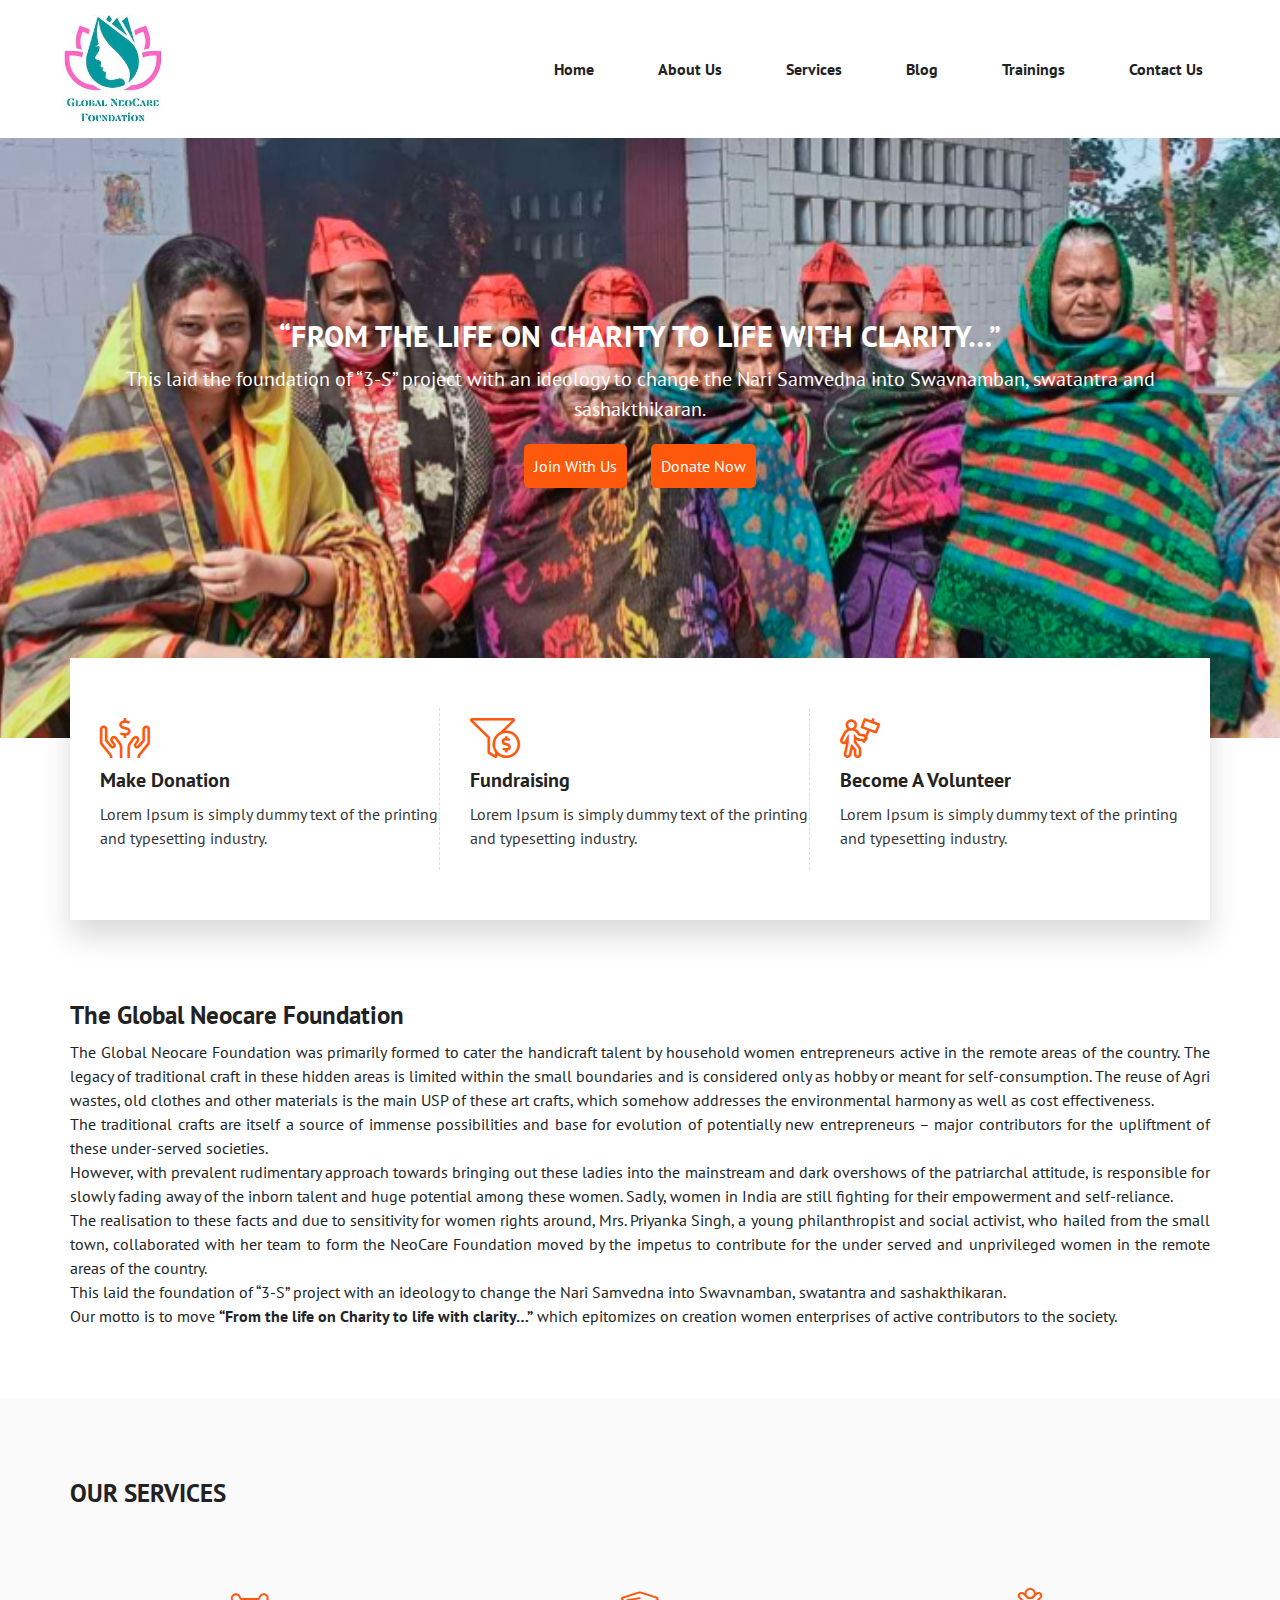
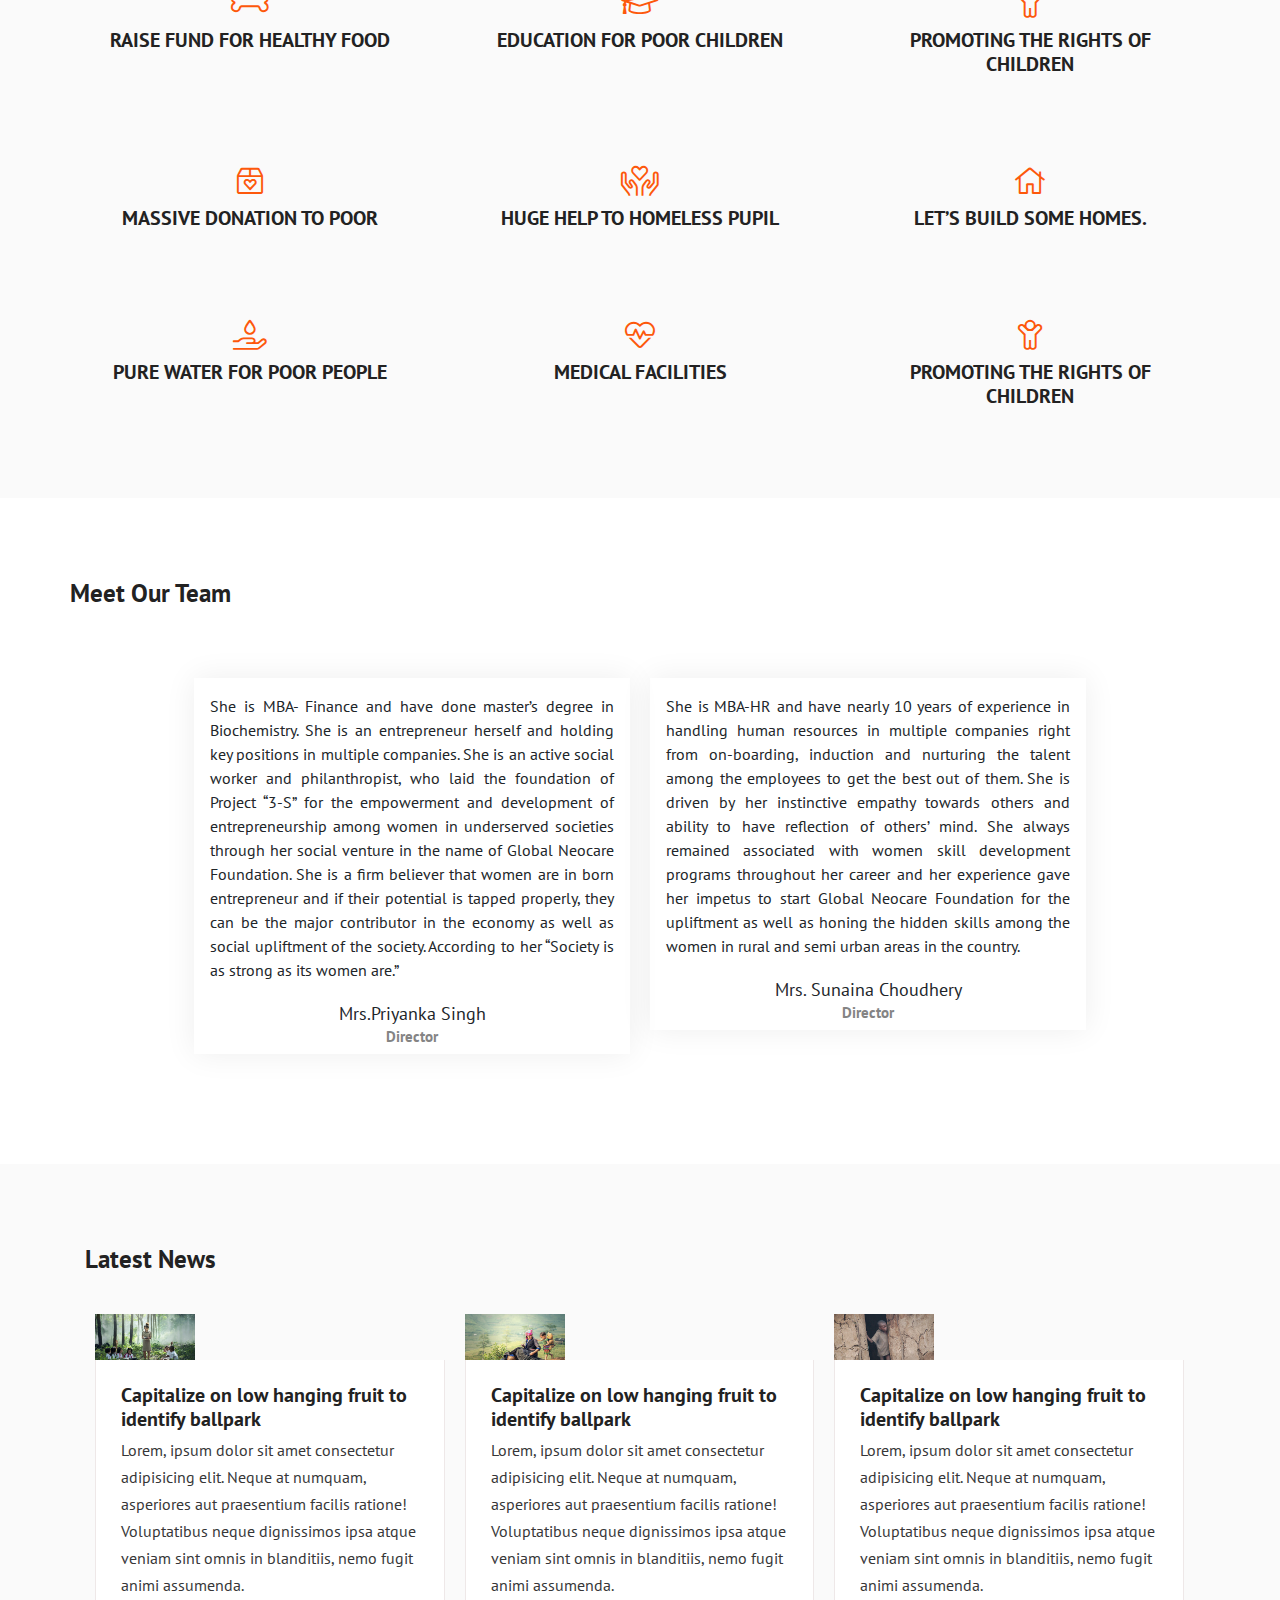
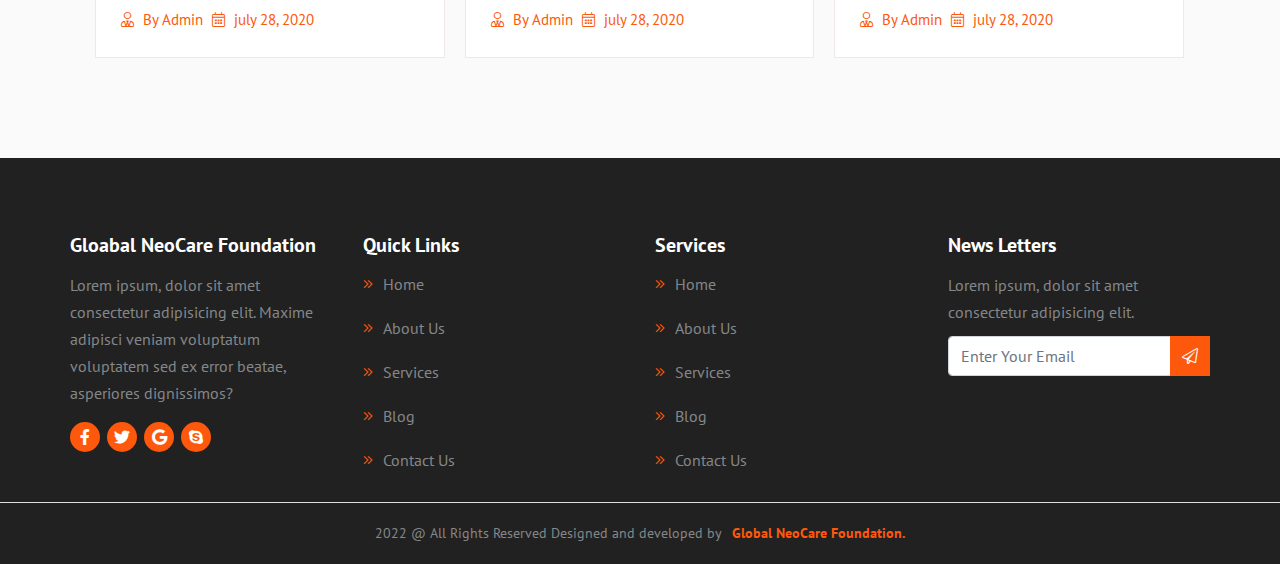
<file: index.html>
<!doctype html>
<html lang="en">

<head>
    <meta charset="utf-8">
    <meta name="viewport" content="width=device-width, initial-scale=1, shrink-to-fit=no">
    <title>Index</title>
    <link rel="stylesheet" href="assets/css/bootstrap.min.css">
    <link rel="stylesheet" href="assets/css/all.min.css">
    <link rel="stylesheet" href="assets/css/style.css"/>
</head>

<body>
<!-- ======================header started====================== -->
<header>
    <div class="my-nav">
        <div class="container">
            <div class="row">
                <div class="nav-items">
                    <div class="logo">
                        <img src="assets/images/logo.jpeg">
                    </div>
                    <div class="menu-toggle">
                        <div class="menu-hamburger"></div>
                    </div>
                    <div class="menu-items">
                        <div class="menu">
                            <ul>
                                <li><a href="index.html">Home</a></li>
                                <li><a href="about-us.html">About Us</a></li>
                                <li><a href="services.html">Services</a></li>
                                <li><a href="blog.html">Blog</a></li>
                                <li><a href="upcoming-trainings.html">Trainings</a></li>
                                <li><a href="contact-us.html">Contact Us</a></li>
                            </ul>
                        </div>
                    </div>
                </div>
            </div>
        </div>
    </div>
</header>

<!-- ======================Main started====================== -->

<main>

    <!-- ======================Banner started====================== -->


    <section class="banner">
        <div class="container">
            <div class="row">
                <div class="col-12">
                    <div class="wrapper">
                        <h1>“From the life on Charity to life with clarity…”</h1>
                        <p>This laid the foundation of “3-S” project with an ideology to change the Nari Samvedna into
                            Swavnamban, swatantra and sashakthikaran.</p>
                        <ol>
                            <li><a href="#">Join With Us</a></li>
                            <li><a href="#">Donate Now</a></li>
                        </ol>
                    </div>
                </div>
            </div>
        </div>
    </section>

    <!-- ======================Bg-01 started====================== -->

    <section class="bg-01">
        <div class="container">
            <div class="row">
                <div class="col-12">
                    <div class="wrapper">
                        <div class="row">
                            <div class="col-lg-4 col-md-4 col-sm-6">
                                <div class="content">
                                    <ol>
                                        <li class="dashed">
                                            <i class="fal fa-hands-usd"></i>
                                            <h3>Make Donation</h3>
                                            <p>Lorem Ipsum is simply dummy text of the printing and typesetting
                                                industry.</p>
                                        </li>
                                    </ol>
                                </div>
                            </div>
                            <div class="col-lg-4 col-md-4 col-sm-6">
                                <div class="content">
                                    <ol>
                                        <li class="dashed">
                                            <i class="fal fa-funnel-dollar"></i>
                                            <h3>Fundraising</h3>
                                            <p>Lorem Ipsum is simply dummy text of the printing and typesetting
                                                industry.</p>
                                        </li>
                                    </ol>
                                </div>
                            </div>
                            <div class="col-lg-4 col-md-4 col-sm-6">
                                <div class="content">
                                    <ol>
                                        <li>
                                            <i class="fal fa-person-sign"></i>
                                            <h3>Become A Volunteer</h3>
                                            <p>Lorem Ipsum is simply dummy text of the printing and typesetting
                                                industry.</p>
                                        </li>
                                    </ol>
                                </div>
                            </div>
                        </div>
                    </div>
                </div>
            </div>
        </div>
    </section>

    <!-- ======================Bg-02 started====================== -->

    <section class="bg-02">
        <div class="container">
            <div class="row">
                <div class="col-12">
                    <div class="heading text-justify">
                        <h2>The Global Neocare Foundation</h2>
                        <p>The Global Neocare Foundation was primarily formed to cater the handicraft talent by
                            household women entrepreneurs active in the remote areas of the country. The legacy of
                            traditional craft in these hidden areas is limited within the small boundaries and is
                            considered only as hobby or meant for self-consumption. The reuse of Agri wastes, old
                            clothes and other materials is the main USP of these art crafts, which somehow addresses the
                            environmental harmony as well as cost effectiveness.<p/>
                            <p>The traditional crafts are itself a source of immense possibilities and base for evolution
                            of potentially new entrepreneurs – major contributors for the upliftment of these
                              under-served societies.</p>
                            <p>However, with prevalent rudimentary approach towards bringing out these ladies into the
                            mainstream and dark overshows of the patriarchal attitude, is responsible for slowly fading
                            away of the inborn talent and huge potential among these women. Sadly, women in India are
                            still fighting for their empowerment and self-reliance.</p>
                            <p>The realisation to these facts and due to sensitivity for women rights around, Mrs. Priyanka
                            Singh, a young philanthropist and social activist, who hailed from the small town,
                            collaborated with her team to form the NeoCare Foundation moved by the impetus to contribute
                            for the under served and unprivileged women in the remote areas of the country.</p>
                            <p>This laid the foundation of “3-S” project with an ideology to change the Nari Samvedna into
                              Swavnamban, swatantra and sashakthikaran.</p>
                            <p>Our motto is to move <b>“From the life on Charity to life with clarity…”</b> which epitomizes on
                              creation women enterprises of active contributors to the society.</p>

                    </div>
                </div>

<!--                <div class="col-lg-3 col-md-3 col-sm-6 col-xs-12">-->
<!--                    <div class="wrapper">-->
<!--                        <figure>-->
<!--                            <img src="assets/images/causes/1.jpg">-->
<!--                        </figure>-->
<!--                        <div class="bs">-->
<!--                            <h3>First charity activity of this summer.</h3>-->
<!--                            <p>Lorem ipsum dolor sit amet consectetur adipisicing elit. Saepe sint vero-->
<!--                                dignissimos hic blanditiis neque. Distinctio dolorem eveniet nesciunt ipsum-->
<!--                            </p>-->
<!--                            <ol>-->
<!--                                <li><i class="fal fa-signal"></i>Goal: $450000</li>-->
<!--                                <li><i class="fal fa-thumbs-up"></i>Raised: $55000</li>-->
<!--                            </ol>-->
<!--                        </div>-->
<!--                    </div>-->
<!--                </div>-->
<!--                <div class="col-lg-3 col-md-3 col-sm-6 col-xs-12">-->
<!--                    <div class="wrapper">-->
<!--                        <figure>-->
<!--                            <img src="assets/images/causes/2.jpg">-->
<!--                        </figure>-->
<!--                        <div class="bs">-->
<!--                            <h3>Building clean-water system for rural poor.</h3>-->
<!--                            <p>Lorem ipsum dolor sit amet consectetur adipisicing elit. Saepe sint vero-->
<!--                                dignissimos hic blanditiis neque. Distinctio dolorem eveniet nesciunt ipsum-->
<!--                            </p>-->
<!--                            <ol>-->
<!--                                <li><i class="fal fa-signal"></i>Goal: $450000</li>-->
<!--                                <li><i class="fal fa-thumbs-up"></i>Raised: $55000</li>-->
<!--                            </ol>-->
<!--                        </div>-->
<!--                    </div>-->
<!--                </div>-->
<!--                <div class="col-lg-3 col-md-3 col-sm-6 col-xs-12">-->
<!--                    <div class="wrapper">-->
<!--                        <figure>-->
<!--                            <img src="assets/images/causes/3.jpg">-->
<!--                        </figure>-->
<!--                        <div class="bs">-->
<!--                            <h3>Big charity: build school for poor children.</h3>-->
<!--                            <p>Lorem ipsum dolor sit amet consectetur adipisicing elit. Saepe sint vero-->
<!--                                dignissimos hic blanditiis neque. Distinctio dolorem eveniet nesciunt ipsum-->
<!--                            </p>-->
<!--                            <ol>-->
<!--                                <li><i class="fal fa-signal"></i>Goal: $450000</li>-->
<!--                                <li><i class="fal fa-thumbs-up"></i>Raised: $55000</li>-->
<!--                            </ol>-->
<!--                        </div>-->
<!--                    </div>-->
<!--                </div>-->
<!--                <div class="col-lg-3 col-md-3 col-sm-6 col-xs-12">-->
<!--                    <div class="wrapper">-->
<!--                        <figure>-->
<!--                            <img src="assets/images/causes/1.jpg">-->
<!--                        </figure>-->
<!--                        <div class="bs">-->
<!--                            <h3>First charity activity of this summer.</h3>-->
<!--                            <p>Lorem ipsum dolor sit amet consectetur adipisicing elit. Saepe sint vero-->
<!--                                dignissimos hic blanditiis neque. Distinctio dolorem eveniet nesciunt ipsum-->
<!--                            </p>-->
<!--                            <ol>-->
<!--                                <li><i class="fal fa-signal"></i>Goal: $450000</li>-->
<!--                                <li><i class="fal fa-thumbs-up"></i>Raised: $55000</li>-->
<!--                            </ol>-->
<!--                        </div>-->
<!--                    </div>-->
<!--                </div>-->

            </div>
        </div>
    </section>

    <!--    &lt;!&ndash; ======================Bg-02 started====================== &ndash;&gt;-->

    <!--    <section class="bg-02">-->
    <!--      <div class="container">-->
    <!--        <div class="row">-->
    <!--          <div class="col-12">-->
    <!--            <div class="heading">-->
    <!--              <h2>Recent Causes</h2>-->
    <!--              <p>Lorem Ipsum is simply dummy text of the printing and typesetting industry.-->
    <!--                It has survived not only five centuries.</p>-->
    <!--            </div>-->
    <!--          </div>-->

    <!--          <div class="col-lg-3 col-md-3 col-sm-6 col-xs-12">-->
    <!--            <div class="wrapper">-->
    <!--              <figure>-->
    <!--                <img src="assets/images/causes/1.jpg">-->
    <!--              </figure>-->
    <!--              <div class="bs">-->
    <!--                <h3>First charity activity of this summer.</h3>-->
    <!--                <p>Lorem ipsum dolor sit amet consectetur adipisicing elit. Saepe sint vero -->
    <!--                  dignissimos hic blanditiis neque. Distinctio dolorem eveniet nesciunt ipsum -->
    <!--                  </p>-->
    <!--                  <ol>-->
    <!--                    <li><i class="fal fa-signal"></i>Goal: $450000</li>-->
    <!--                    <li><i class="fal fa-thumbs-up"></i>Raised: $55000</li>-->
    <!--                  </ol>-->
    <!--              </div>-->
    <!--            </div>-->
    <!--          </div>-->
    <!--          <div class="col-lg-3 col-md-3 col-sm-6 col-xs-12">-->
    <!--            <div class="wrapper">-->
    <!--              <figure>-->
    <!--                <img src="assets/images/causes/2.jpg">-->
    <!--              </figure>-->
    <!--              <div class="bs">-->
    <!--                <h3>Building clean-water system for rural poor.</h3>-->
    <!--                <p>Lorem ipsum dolor sit amet consectetur adipisicing elit. Saepe sint vero-->
    <!--                  dignissimos hic blanditiis neque. Distinctio dolorem eveniet nesciunt ipsum-->
    <!--                </p>-->
    <!--                <ol>-->
    <!--                  <li><i class="fal fa-signal"></i>Goal: $450000</li>-->
    <!--                  <li><i class="fal fa-thumbs-up"></i>Raised: $55000</li>-->
    <!--                </ol>-->
    <!--              </div>-->
    <!--            </div>-->
    <!--          </div>-->
    <!--          <div class="col-lg-3 col-md-3 col-sm-6 col-xs-12">-->
    <!--            <div class="wrapper">-->
    <!--              <figure>-->
    <!--                <img src="assets/images/causes/3.jpg">-->
    <!--              </figure>-->
    <!--              <div class="bs">-->
    <!--                <h3>Big charity: build school for poor children.</h3>-->
    <!--                <p>Lorem ipsum dolor sit amet consectetur adipisicing elit. Saepe sint vero-->
    <!--                  dignissimos hic blanditiis neque. Distinctio dolorem eveniet nesciunt ipsum-->
    <!--                </p>-->
    <!--                <ol>-->
    <!--                  <li><i class="fal fa-signal"></i>Goal: $450000</li>-->
    <!--                  <li><i class="fal fa-thumbs-up"></i>Raised: $55000</li>-->
    <!--                </ol>-->
    <!--              </div>-->
    <!--            </div>-->
    <!--          </div>-->
    <!--          <div class="col-lg-3 col-md-3 col-sm-6 col-xs-12">-->
    <!--            <div class="wrapper">-->
    <!--              <figure>-->
    <!--                <img src="assets/images/causes/1.jpg">-->
    <!--              </figure>-->
    <!--              <div class="bs">-->
    <!--                <h3>First charity activity of this summer.</h3>-->
    <!--                <p>Lorem ipsum dolor sit amet consectetur adipisicing elit. Saepe sint vero-->
    <!--                  dignissimos hic blanditiis neque. Distinctio dolorem eveniet nesciunt ipsum-->
    <!--                </p>-->
    <!--                <ol>-->
    <!--                  <li><i class="fal fa-signal"></i>Goal: $450000</li>-->
    <!--                  <li><i class="fal fa-thumbs-up"></i>Raised: $55000</li>-->
    <!--                </ol>-->
    <!--              </div>-->
    <!--            </div>-->
    <!--          </div>-->

    <!--        </div>-->
    <!--      </div>-->
    <!--    </section>-->

    <!-- ======================Bg-03 started====================== -->

    <section class="bg-03">
        <div class="container">
            <div class="row">
                <div class="col-12">
                    <div class="heading">
                        <h2>OUR SERVICES</h2>
                    </div>
                </div>
            </div>
            <div class="row">
                <div class="col-lg-4 col-md-4 col-sm-6 col-xs-12">
                    <div class="wrapper">
                        <div class="content">
                            <ol>
                                <li>
                                    <i class="fal fa-bone"></i>
                                    <h3>RAISE FUND FOR HEALTHY FOOD</h3>
<!--                                    <p>Lorem ipsum dolor sit amet consectetur, adipisicing elit. Nulla hic deserunt-->
<!--                                        facere et animi</p>-->
                                </li>
                            </ol>
                        </div>
                    </div>
                </div>

                <div class="col-lg-4 col-md-4 col-sm-6 col-xs-12">
                    <div class="wrapper">
                        <div class="content">
                            <ol>
                                <li>
                                    <i class="fal fa-graduation-cap"></i>
                                    <h3>EDUCATION FOR POOR CHILDREN</h3>
<!--                                    <p>Lorem ipsum dolor sit amet consectetur, adipisicing elit. Nulla hic deserunt-->
<!--                                        facere et animi</p>-->
                                </li>
                            </ol>
                        </div>
                    </div>
                </div>

                <div class="col-lg-4 col-md-4 col-sm-6 col-xs-12">
                    <div class="wrapper">
                        <div class="content">
                            <ol>
                                <li>
                                    <i class="fal fa-child"></i>
                                    <h3>PROMOTING THE RIGHTS OF CHILDREN</h3>
<!--                                    <p>Lorem ipsum dolor sit amet consectetur, adipisicing elit. Nulla hic deserunt-->
<!--                                        facere et animi</p>-->
                                </li>
                            </ol>
                        </div>
                    </div>
                </div>

                <div class="col-lg-4 col-md-4 col-sm-6 col-xs-12">
                    <div class="wrapper">
                        <div class="content">
                            <ol>
                                <li>
                                    <i class="fal fa-box-heart"></i>
                                    <h3>MASSIVE DONATION TO POOR</h3>
<!--                                    <p>Lorem ipsum dolor sit amet consectetur, adipisicing elit. Nulla hic deserunt-->
<!--                                        facere et animi</p>-->
                                </li>
                            </ol>
                        </div>
                    </div>
                </div>

                <div class="col-lg-4 col-md-4 col-sm-6 col-xs-12">
                    <div class="wrapper">
                        <div class="content">
                            <ol>
                                <li>
                                    <i class="fal fa-hands-heart"></i>
                                    <h3>HUGE HELP TO HOMELESS PUPIL</h3>
<!--                                    <p>Lorem ipsum dolor sit amet consectetur, adipisicing elit. Nulla hic deserunt-->
<!--                                        facere et animi-->
<!--                                        temporibus, libero,</p>-->
                                </li>
                            </ol>
                        </div>
                    </div>
                </div>

                <div class="col-lg-4 col-md-4 col-sm-6 col-xs-12">
                    <div class="wrapper">
                        <div class="content">
                            <ol>
                                <li>
                                    <i class="fal fa-home"></i>
                                    <h3>LET’S BUILD SOME HOMES.</h3>
<!--                                    <p>Lorem ipsum dolor sit amet consectetur, adipisicing elit. Nulla hic deserunt-->
<!--                                        facere et animi-->
<!--                                        temporibus, libero,</p>-->
                                </li>
                            </ol>
                        </div>
                    </div>
                </div>

                <div class="col-lg-4 col-md-4 col-sm-6 col-xs-12">
                    <div class="wrapper">
                        <div class="content">
                            <ol>
                                <li>
                                    <i class="fal fa-hand-holding-water"></i>
                                    <h3>PURE WATER FOR POOR PEOPLE</h3>
<!--                                    <p>Lorem ipsum dolor sit amet consectetur, adipisicing elit. Nulla hic deserunt-->
<!--                                        facere et animi-->
<!--                                        temporibus, libero,</p>-->
                                </li>
                            </ol>
                        </div>
                    </div>
                </div>

                <div class="col-lg-4 col-md-4 col-sm-6 col-xs-12">
                    <div class="wrapper">
                        <div class="content">
                            <ol>
                                <li>
                                    <i class="fal fa-heartbeat"></i>
                                    <h3>MEDICAL FACILITIES</h3>
<!--                                    <p>Lorem ipsum dolor sit amet consectetur, adipisicing elit. Nulla hic deserunt-->
<!--                                        facere et animi-->
<!--                                        temporibus,</p>-->
                                </li>
                            </ol>
                        </div>
                    </div>
                </div>

                <div class="col-lg-4 col-md-4 col-sm-6 col-xs-12">
                    <div class="wrapper">
                        <div class="content">
                            <ol>
                                <li>
                                    <i class="fal fa-child"></i>
                                    <h3>PROMOTING THE RIGHTS OF CHILDREN</h3>
<!--                                    <p>Lorem ipsum dolor sit amet consectetur, adipisicing elit. Nulla hic deserunt-->
<!--                                        facere et animi</p>-->
                                </li>
                            </ol>
                        </div>
                    </div>
                </div>
            </div>
        </div>
    </section>

    <!-- ======================Bg-04 started====================== -->

    <section class="bg-04">
        <div class="container">
            <div class="row">
                <div class="col-12">
                    <div class="heading">
                        <h2>Meet Our Team</h2>
                    </div>
                </div>

                <div class="main-team-card d-flex justify-content-center">
                    <div class="team-setup">
                        <div class="team-items">
                            <div class="team-user">
<!--                                 <img src="assets/images/team/1.jpg"> -->
                                <div>
                                    <p class="text-justify p-3">She is MBA- Finance and have done master’s degree in
                                        Biochemistry.
                                        She is an entrepreneur herself and holding key positions in multiple
                                        companies. She is an active social worker and philanthropist, who laid
                                        the foundation of Project “3-S” for the empowerment and development of
                                        entrepreneurship among women in underserved societies through her social
                                        venture in the name of Global Neocare Foundation. She is a firm believer
                                        that women are in born entrepreneur and if their potential is tapped properly,
                                        they can be the major contributor in the economy as well as social upliftment
                                        of the society. According to her “Society is as strong as its women are.”
                                    </p>
                                </div>
                            </div>
                            <div class="team-user-social">
                                <ol>
                                    <li><i class="fab fa-facebook-f"></i></li>
                                    <li><i class="fab fa-twitter"></i></li>
                                    <li><i class="fab fa-google"></i></li>
                                    <li><i class="fab fa-skype"></i></li>
                                </ol>
                            </div>
                            <div class="team-name">
                                <h2>Mrs.Priyanka Singh</h2>
                                <b>Director</b>
                            </div>
                        </div>
                    </div>

                    <div class="team-setup">
                        <div class="team-items">
                            <div class="team-user">
<!--                                 <img src="assets/images/team/2.jpg"> -->
                                <div>
                                    <p class="text-justify p-3">She is MBA-HR and have nearly 10 years of experience
                                        in handling human resources in multiple companies right from on-boarding,
                                        induction and nurturing the talent among the employees to get the best out of
                                        them. She is driven by her instinctive empathy towards others and ability to
                                        have reflection of others’ mind. She always remained associated with women
                                        skill development programs throughout her career and her experience gave her
                                        impetus to start Global Neocare Foundation for the upliftment as well as
                                        honing the hidden skills among the women in rural and semi urban areas in
                                        the country.

                                    </p>
                                </div>
                            </div>
                            <div class="team-user-social">
                                <ol>
                                    <li><i class="fab fa-facebook-f"></i></li>
                                    <li><i class="fab fa-twitter"></i></li>
                                    <li><i class="fab fa-google"></i></li>
                                    <li><i class="fab fa-skype"></i></li>
                                </ol>
                            </div>
                            <div class="team-name">
                                <h2>Mrs. Sunaina Choudhery</h2>
                                <b>Director</b>
                            </div>
                        </div>
                    </div>

                </div>
            </div>
        </div>
    </section>

    <!-- ======================Bg-05 started====================== -->

    <section class="bg-05">
        <div class="container">
            <div class="col-12">
                <div class="heading">
                    <h2>Latest News</h2>
                </div>
            </div>

            <div class="blog-main-card d-flex">
                <article class="blog-sub">
                    <div class="blog-content">
                        <img src="assets/images/blog/blog_1.jpg">
                    </div>
                    <div class="blog-content-section">
                        <div class="blo-content-title">
                            <h4>Capitalize on low hanging fruit to identify ballpark</h4>
                            <p>Lorem, ipsum dolor sit amet consectetur adipisicing elit. Neque at numquam, asperiores
                                aut
                                praesentium
                                facilis ratione! Voluptatibus neque dignissimos ipsa atque veniam sint omnis in
                                blanditiis, nemo fugit
                                animi assumenda.</p>
                        </div>
                        <div class="blog-admin">
                            <ol>
                                <li><i class="fal fa-user-tie"></i> By Admin</li>
                                <li><i class="fal fa-calendar-alt"></i> july 28, 2020</li>
                            </ol>
                        </div>
                    </div>
                </article>

                <article class="blog-sub">
                    <div class="blog-content">
                        <img src="assets/images/blog/blog_2.jpg">
                    </div>
                    <div class="blog-content-section">
                        <div class="blo-content-title">
                            <h4>Capitalize on low hanging fruit to identify ballpark</h4>
                            <p>Lorem, ipsum dolor sit amet consectetur adipisicing elit. Neque at numquam, asperiores
                                aut
                                praesentium
                                facilis ratione! Voluptatibus neque dignissimos ipsa atque veniam sint omnis in
                                blanditiis, nemo fugit
                                animi assumenda.</p>
                        </div>
                        <div class="blog-admin">
                            <ol>
                                <li><i class="fal fa-user-tie"></i> By Admin</li>
                                <li><i class="fal fa-calendar-alt"></i> july 28, 2020</li>
                            </ol>
                        </div>
                    </div>
                </article>

                <article class="blog-sub">
                    <div class="blog-content">
                        <img src="assets/images/blog/blog_3.jpg">
                    </div>
                    <div class="blog-content-section">
                        <div class="blo-content-title">
                            <h4>Capitalize on low hanging fruit to identify ballpark</h4>
                            <p>Lorem, ipsum dolor sit amet consectetur adipisicing elit. Neque at numquam, asperiores
                                aut
                                praesentium
                                facilis ratione! Voluptatibus neque dignissimos ipsa atque veniam sint omnis in
                                blanditiis, nemo fugit
                                animi assumenda.</p>
                        </div>
                        <div class="blog-admin">
                            <ol>
                                <li><i class="fal fa-user-tie"></i> By Admin</li>
                                <li><i class="fal fa-calendar-alt"></i> july 28, 2020</li>
                            </ol>
                        </div>
                    </div>
                </article>
            </div>
        </div>
    </section>

</main>

<!-- =====================>>>>>Footer Started>>>>>======================== -->

<footer>
    <div class="container">
        <div class="row">
            <div class="col-lg-3 col-md-3 col-sm-6 col-6">
                <div class="footer-content">
                    <h2>Gloabal NeoCare Foundation</h2>
                    <p>Lorem ipsum, dolor sit amet consectetur adipisicing elit. Maxime adipisci veniam
                        voluptatum voluptatem sed ex error beatae, asperiores dignissimos?</p>
                    <ul>
                        <li><i class="fab fa-facebook-f"></i></li>
                        <li><i class="fab fa-twitter"></i></li>
                        <li><i class="fab fa-google"></i></li>
                        <li><i class="fab fa-skype"></i></li>
                    </ul>
                </div>
            </div>
            <div class="col-lg-3 col-md-3 col-sm-6 col-6">
                <div class="footer-content">
                    <h2>Quick Links</h2>
                    <ol>
                        <li><a href="#"><i class="fal fa-angle-double-right"></i>Home</a></li>
                        <li><a href="#"><i class="fal fa-angle-double-right"></i>About Us</a></li>
                        <li><a href="#"><i class="fal fa-angle-double-right"></i>Services</a></li>
                        <li><a href="#"><i class="fal fa-angle-double-right"></i>Blog</a></li>
                        <li><a href="#"><i class="fal fa-angle-double-right"></i>Contact Us</a></li>
                    </ol>
                </div>
            </div>
            <div class="col-lg-3 col-md-3 col-sm-6 col-6">
                <div class="footer-content">
                    <h2>Services</h2>
                    <ol>
                        <li><a href="#"><i class="fal fa-angle-double-right"></i>Home</a></li>
                        <li><a href="#"><i class="fal fa-angle-double-right"></i>About Us</a></li>
                        <li><a href="#"><i class="fal fa-angle-double-right"></i>Services</a></li>
                        <li><a href="#"><i class="fal fa-angle-double-right"></i>Blog</a></li>
                        <li><a href="#"><i class="fal fa-angle-double-right"></i>Contact Us</a></li>
                    </ol>
                </div>
            </div>
            <div class="col-lg-3 col-md-3 col-sm-6 col-6">
                <div class="footer-content">
                    <h2>News Letters</h2>
                    <p>Lorem ipsum, dolor sit amet consectetur adipisicing elit.</p>
                    <div class="form-group">
                        <input class="form-control" role="" name="email" type="email" placeholder="Enter Your Email">
                        <i class="fal fa-paper-plane"></i>
                    </div>
                </div>
            </div>
        </div>
    </div>
    <div class="copy-right">
        <div class="container">
            <div class="copy-right-card">
                <p>2022 @ All Rights Reserved Designed and developed by<a
                        href="https://www.globalneocarefoundation.com/">Global NeoCare Foundation.</a></p>
            </div>
        </div>
    </div>
</footer>
</body>


<script src="assets/js/jquery-3.2.1.min.js"></script>
<script src="assets/js/popper.min.js"></script>
<script src="assets/js/bootstrap.min.js"></script>
<script src="assets/js/script.js"></script>
</html>
</file>
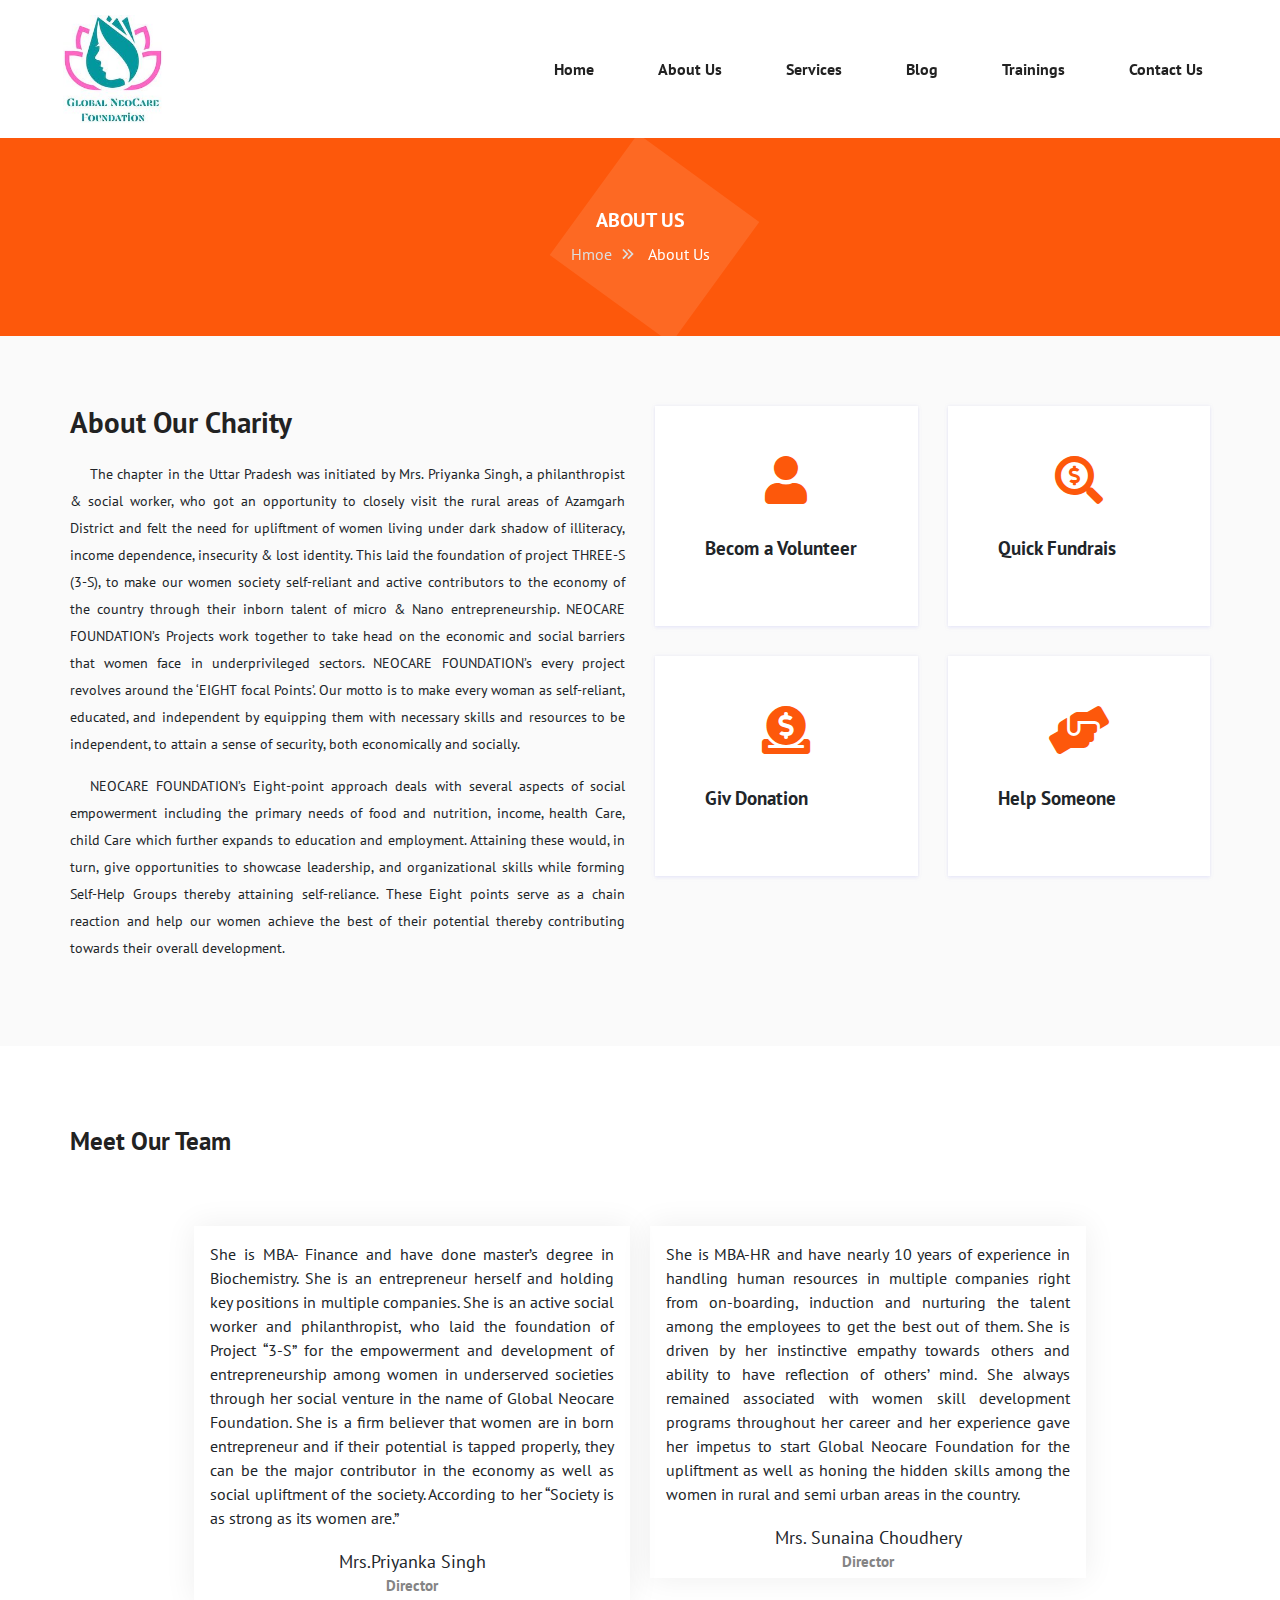
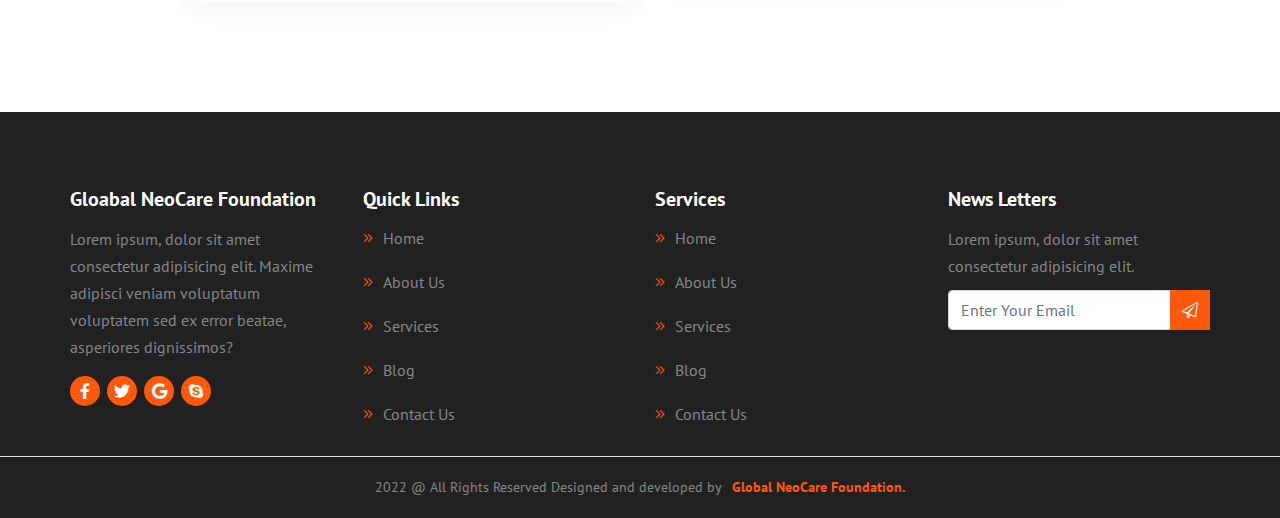
<file: about-us.html>
<!doctype html>
<html lang="en">

<head>
    <meta charset="utf-8">
    <meta name="viewport" content="width=device-width, initial-scale=1, shrink-to-fit=no">
    <title>AboutUs</title>
    <link rel="stylesheet" href="assets/css/bootstrap.min.css">
    <link rel="stylesheet" href="assets/css/all.min.css">
    <link rel="stylesheet" href="assets/css/style.css" />
</head>

<body>
  <!-- ======================header started====================== -->
  <header>
    <div class="my-nav">
      <div class="container">
        <div class="row">
          <div class="nav-items">
            <div class="logo">
              <img src="assets/images/logo.jpeg">
            </div>
            <div class="menu-toggle">
              <div class="menu-hamburger"></div>
            </div>
            <div class="menu-items">
              <div class="menu">
                <ul>
                  <li><a href="index.html">Home</a></li>
                  <li><a href="about-us.html">About Us</a></li>
                  <li><a href="services.html">Services</a></li>
                  <li><a href="blog.html">Blog</a></li>
                    <li><a href="upcoming-trainings.html">Trainings</a></li>
                  <li><a href="contact-us.html">Contact Us</a></li>
                </ul>
              </div>
            </div>
          </div>
        </div>
      </div>
    </div>
  </header>

  <!-- ======================Main started====================== -->

  <main>
      <!-- ============abt-01 Section  Start============ -->

      <section class="abt-01">
          <div class="container">
              <div class="row">
                  <div class="col-12">
                      <div class="heading-wrapper">
                          <h3>About Us</h3>
                          <ol>
                              <li>Hmoe<i class="far fa-angle-double-right"></i></li>
                              <li>About Us</li>
                          </ol>
                      </div>
                  </div>
              </div>
          </div>
      </section>

      <section class="about-001">
        <div class="container">
            <div class="row">
                <div class="text-part col-md-6">
                    <h2>About Our Charity</h2>
                    <p>The chapter in the Uttar Pradesh was initiated by Mrs. Priyanka Singh, a philanthropist & social worker, who got an opportunity to closely visit the rural areas of Azamgarh District and felt the need for upliftment of women living under dark shadow of illiteracy, income dependence, insecurity & lost identity.
This laid the foundation of project THREE-S (3-S), to make our women society self-reliant and active contributors to the economy of the country through their inborn talent of micro & Nano entrepreneurship.
NEOCARE FOUNDATION’s Projects work together to take head on the economic and social barriers that women face in underprivileged sectors. NEOCARE FOUNDATION’s every project revolves around the ‘EIGHT focal Points’. Our motto is to make every woman as self-reliant, educated, and independent by equipping them with necessary skills and resources to be independent, to attain a sense of security, both economically and socially.</p>
<!--                    <p> Cras faucibus laoreet nibh, sit amet tincidunt leo mollis in. Etiam eu mauris metus.-->
<!--                        Nulla facilisi. Etiam vestibulum,-->
<!--                        nisi et convallis elementum, leo orci aliquam metus, id posuere massa neque vitae-->
<!--                        arcu.</p>-->

                    <p>NEOCARE FOUNDATION’s Eight-point approach deals with several aspects of social empowerment
                        including the primary needs of food and nutrition, income, health Care, child Care which further
                        expands to education and employment. Attaining these would, in turn, give opportunities to showcase
                        leadership, and organizational skills while forming Self-Help Groups thereby attaining self-reliance.
                        These Eight points serve as a chain reaction and help our women achieve the best of their potential thereby
                        contributing towards their overall development.
</p>
                </div>
                <div class="image-part col-md-6">
                    <div class="about-quick-box row">
                        <div class="col-md-6">
                            <div class="about-qcard">
                                <i class="fas fa-user"></i>
                                <p>Becom a Volunteer</p>
                            </div>
                        </div>
                        <div class="col-md-6">
                            <div class="about-qcard ">
                                <i class="fas fa-search-dollar red"></i>
                                <p>Quick Fundrais</p>
                            </div>
                        </div>
                        <div class="col-md-6">
                            <div class="about-qcard ">
                                <i class="fas fa-donate yell"></i>
                                <p>Giv Donation</p>
                            </div>
                        </div>
                        <div class="col-md-6">
                            <div class="about-qcard ">
                                <i class="fas fa-hands-helping blu"></i>
                                <p>Help Someone</p>
                            </div>
                        </div>
                    </div>
                </div>
            </div>
        </div>
      </section>

      <!-- ======================Bg-04 started====================== -->

      <section class="bg-04">
          <div class="container">
              <div class="row">
                  <div class="col-12">
                      <div class="heading">
                          <h2>Meet Our Team</h2>
                      </div>
                  </div>

                  <div class="main-team-card d-flex justify-content-center">
                      <div class="team-setup">
                          <div class="team-items">
                              <div class="team-user">
<!--                                   <img src="assets/images/team/1.jpg"> -->
                                  <div>
                                      <p class="text-justify p-3">She is MBA- Finance and have done master’s degree in Biochemistry.
                                          She is an entrepreneur herself and holding key positions in multiple
                                          companies. She is an active social worker and philanthropist, who laid
                                          the foundation of Project “3-S” for the empowerment and development of
                                          entrepreneurship among women in underserved societies through her social
                                          venture in the name of Global Neocare Foundation. She is a firm believer
                                          that women are in born entrepreneur and if their potential is tapped properly,
                                          they can be the major contributor in the economy as well as social upliftment
                                          of the society. According to her “Society is as strong as its women are.”
                                      </p>
                                  </div>
                              </div>
                              <div class="team-user-social">
                                  <ol>
                                      <li><i class="fab fa-facebook-f"></i></li>
                                      <li><i class="fab fa-twitter"></i></li>
                                      <li><i class="fab fa-google"></i></li>
                                      <li><i class="fab fa-skype"></i></li>
                                  </ol>
                              </div>
                              <div class="team-name">
                                  <h2>Mrs.Priyanka Singh</h2>
                                  <b>Director</b>
                              </div>
                          </div>
                      </div>

                      <div class="team-setup">
                          <div class="team-items">
                              <div class="team-user">
<!--                                   <img src="assets/images/team/2.jpg"> -->
                                  <div>
                                      <p class="text-justify p-3">She is MBA-HR and have nearly 10 years of experience
                                          in handling human resources in multiple companies right from on-boarding,
                                          induction and nurturing the talent among the employees to get the best out of
                                          them. She is driven by her instinctive empathy towards others and ability to
                                          have reflection of others’ mind. She always remained associated with women
                                          skill development programs throughout her career and her experience gave her
                                          impetus to start Global Neocare Foundation for the upliftment as well as
                                          honing the hidden skills among the women in rural and semi urban areas in
                                          the country.

                                      </p>
                                  </div>
                              </div>
                              <div class="team-user-social">
                                  <ol>
                                      <li><i class="fab fa-facebook-f"></i></li>
                                      <li><i class="fab fa-twitter"></i></li>
                                      <li><i class="fab fa-google"></i></li>
                                      <li><i class="fab fa-skype"></i></li>
                                  </ol>
                              </div>
                              <div class="team-name">
                                  <h2>Mrs. Sunaina Choudhery</h2>
                                  <b>Director</b>
                              </div>
                          </div>
                      </div>

                  </div>
              </div>
          </div>
      </section>

  </main>

  <!-- =====================>>>>>Footer Started>>>>>======================== -->

  <footer>
    <div class="container">
      <div class="row">
        <div class="col-lg-3 col-md-3 col-sm-6 col-6">
          <div class="footer-content">
            <h2>Gloabal NeoCare Foundation</h2>
            <p>Lorem ipsum, dolor sit amet consectetur adipisicing elit. Maxime adipisci veniam
              voluptatum voluptatem sed ex error beatae, asperiores dignissimos?</p>
            <ul>
              <li><i class="fab fa-facebook-f"></i></li>
              <li><i class="fab fa-twitter"></i></li>
              <li><i class="fab fa-google"></i></li>
              <li><i class="fab fa-skype"></i></li>
            </ul>
          </div>
        </div>
        <div class="col-lg-3 col-md-3 col-sm-6 col-6">
          <div class="footer-content">
            <h2>Quick Links</h2>
            <ol>
              <li><a href="#"><i class="fal fa-angle-double-right"></i>Home</a></li>
              <li><a href="#"><i class="fal fa-angle-double-right"></i>About Us</a></li>
              <li><a href="#"><i class="fal fa-angle-double-right"></i>Services</a></li>
              <li><a href="#"><i class="fal fa-angle-double-right"></i>Blog</a></li>
              <li><a href="#"><i class="fal fa-angle-double-right"></i>Contact Us</a></li>
            </ol>
          </div>
        </div>
        <div class="col-lg-3 col-md-3 col-sm-6 col-6">
          <div class="footer-content">
            <h2>Services</h2>
            <ol>
              <li><a href="#"><i class="fal fa-angle-double-right"></i>Home</a></li>
              <li><a href="#"><i class="fal fa-angle-double-right"></i>About Us</a></li>
              <li><a href="#"><i class="fal fa-angle-double-right"></i>Services</a></li>
              <li><a href="#"><i class="fal fa-angle-double-right"></i>Blog</a></li>
              <li><a href="#"><i class="fal fa-angle-double-right"></i>Contact Us</a></li>
            </ol>
          </div>
        </div>
        <div class="col-lg-3 col-md-3 col-sm-6 col-6">
          <div class="footer-content">
            <h2>News Letters</h2>
            <p>Lorem ipsum, dolor sit amet consectetur adipisicing elit.</p>
            <div class="form-group">
              <input class="form-control" role="" name="email" type="email" placeholder="Enter Your Email">
              <i class="fal fa-paper-plane"></i>
            </div>
          </div>
        </div>
      </div>
    </div>
    <div class="copy-right">
      <div class="container">
        <div class="copy-right-card">
         <p>2022 @ All Rights Reserved Designed and developed by<a
                        href="https://www.globalneocarefoundation.com/">Global NeoCare Foundation.</a></p>
        </div>
      </div>
    </div>
  </footer>
</body>


<script src="assets/js/jquery-3.2.1.min.js"></script>
<script src="assets/js/popper.min.js"></script>
<script src="assets/js/bootstrap.min.js"></script>
<script src="assets/js/script.js"></script>
</html>
</file>
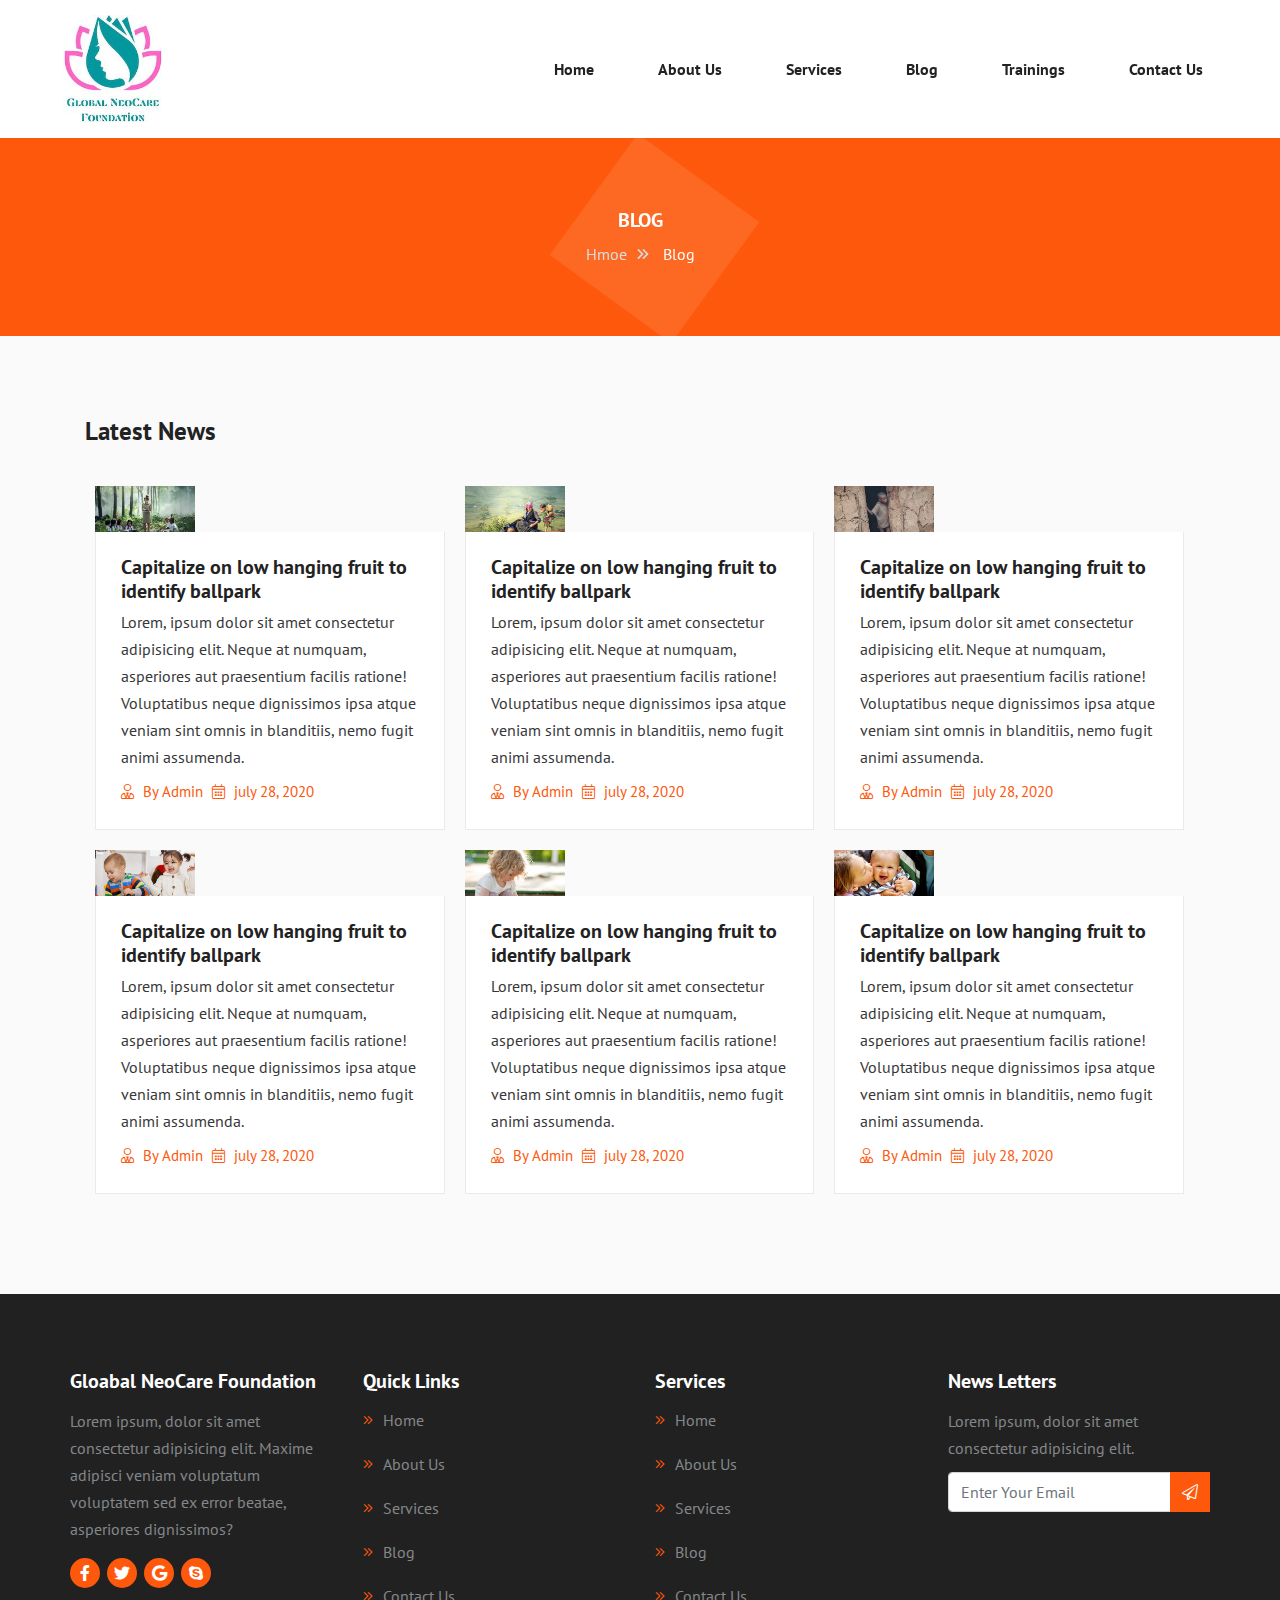
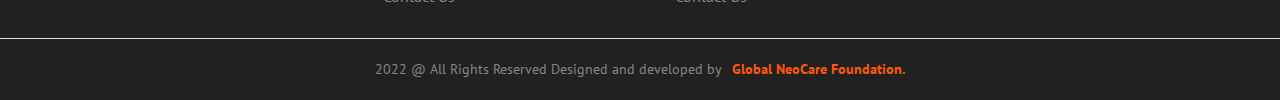
<file: blog.html>
<!doctype html>
<html lang="en">

<head>
    <meta charset="utf-8">
    <meta name="viewport" content="width=device-width, initial-scale=1, shrink-to-fit=no">
    <title>Blog</title>
    <link rel="stylesheet" href="assets/css/bootstrap.min.css">
    <link rel="stylesheet" href="assets/css/all.min.css">
    <link rel="stylesheet" href="assets/css/style.css" />
</head>

<body>
  <!-- ======================header started====================== -->
  <header>
    <div class="my-nav">
      <div class="container">
        <div class="row">
          <div class="nav-items">
            <div class="logo">
              <img src="assets/images/logo.jpeg">
            </div>
            <div class="menu-toggle">
              <div class="menu-hamburger"></div>
            </div>
            <div class="menu-items">
              <div class="menu">
                <ul>
                  <li><a href="index.html">Home</a></li>
                  <li><a href="about-us.html">About Us</a></li>
                  <li><a href="services.html">Services</a></li>
                  <li><a href="blog.html">Blog</a></li>
                    <li><a href="upcoming-trainings.html">Trainings</a></li>
                  <li><a href="contact-us.html">Contact Us</a></li>
                </ul>
              </div>
            </div>
          </div>
        </div>
      </div>
    </div>
  </header>

  <!-- ======================Main started====================== -->

  <main>
      <!-- ============abt-01 Section  Start============ -->

      <section class="abt-01">
          <div class="container">
              <div class="row">
                  <div class="col-12">
                      <div class="heading-wrapper">
                          <h3>Blog</h3>
                          <ol>
                              <li>Hmoe<i class="far fa-angle-double-right"></i></li>
                              <li>Blog</li>
                          </ol>
                      </div>
                  </div>
              </div>
          </div>
      </section>

    <!-- ======================Bg-05 started====================== -->

    <section class="bg-05">
      <div class="container">
        <div class="col-12">
          <div class="heading">
            <h2>Latest News</h2>
          </div>
        </div>

        <div class="blog-main-card d-flex">
          <article class="blog-sub">
            <div class="blog-content">
              <img src="assets/images/blog/blog_1.jpg">
            </div>
            <div class="blog-content-section">
              <div class="blo-content-title">
                <h4>Capitalize on low hanging fruit to identify ballpark</h4>
                <p>Lorem, ipsum dolor sit amet consectetur adipisicing elit. Neque at numquam, asperiores aut
                  praesentium
                  facilis ratione! Voluptatibus neque dignissimos ipsa atque veniam sint omnis in blanditiis, nemo fugit
                  animi assumenda.</p>
              </div>
              <div class="blog-admin">
                <ol>
                  <li><i class="fal fa-user-tie"></i> By Admin</li>
                  <li><i class="fal fa-calendar-alt"></i> july 28, 2020</li>
                </ol>
              </div>
            </div>
          </article>

          <article class="blog-sub">
            <div class="blog-content">
              <img src="assets/images/blog/blog_2.jpg">
            </div>
            <div class="blog-content-section">
              <div class="blo-content-title">
                <h4>Capitalize on low hanging fruit to identify ballpark</h4>
                <p>Lorem, ipsum dolor sit amet consectetur adipisicing elit. Neque at numquam, asperiores aut
                  praesentium
                  facilis ratione! Voluptatibus neque dignissimos ipsa atque veniam sint omnis in blanditiis, nemo fugit
                  animi assumenda.</p>
              </div>
              <div class="blog-admin">
                <ol>
                  <li><i class="fal fa-user-tie"></i> By Admin</li>
                  <li><i class="fal fa-calendar-alt"></i> july 28, 2020</li>
                </ol>
              </div>
            </div>
          </article>

          <article class="blog-sub">
            <div class="blog-content">
              <img src="assets/images/blog/blog_3.jpg">
            </div>
            <div class="blog-content-section">
              <div class="blo-content-title">
                <h4>Capitalize on low hanging fruit to identify ballpark</h4>
                <p>Lorem, ipsum dolor sit amet consectetur adipisicing elit. Neque at numquam, asperiores aut
                  praesentium
                  facilis ratione! Voluptatibus neque dignissimos ipsa atque veniam sint omnis in blanditiis, nemo fugit
                  animi assumenda.</p>
              </div>
              <div class="blog-admin">
                <ol>
                  <li><i class="fal fa-user-tie"></i> By Admin</li>
                  <li><i class="fal fa-calendar-alt"></i> july 28, 2020</li>
                </ol>
              </div>
            </div>
          </article>

          <article class="blog-sub">
              <div class="blog-content">
                  <img src="assets/images/blog/blog_4.jpg">
              </div>
              <div class="blog-content-section">
                  <div class="blo-content-title">
                      <h4>Capitalize on low hanging fruit to identify ballpark</h4>
                      <p>Lorem, ipsum dolor sit amet consectetur adipisicing elit. Neque at numquam, asperiores aut
                          praesentium
                          facilis ratione! Voluptatibus neque dignissimos ipsa atque veniam sint omnis in blanditiis,
                          nemo fugit
                          animi assumenda.</p>
                  </div>
                  <div class="blog-admin">
                      <ol>
                          <li><i class="fal fa-user-tie"></i> By Admin</li>
                          <li><i class="fal fa-calendar-alt"></i> july 28, 2020</li>
                      </ol>
                  </div>
              </div>
          </article>

          <article class="blog-sub">
              <div class="blog-content">
                  <img src="assets/images/blog/blog_5.jpg">
              </div>
              <div class="blog-content-section">
                  <div class="blo-content-title">
                      <h4>Capitalize on low hanging fruit to identify ballpark</h4>
                      <p>Lorem, ipsum dolor sit amet consectetur adipisicing elit. Neque at numquam, asperiores aut
                          praesentium
                          facilis ratione! Voluptatibus neque dignissimos ipsa atque veniam sint omnis in blanditiis,
                          nemo fugit
                          animi assumenda.</p>
                  </div>
                  <div class="blog-admin">
                      <ol>
                          <li><i class="fal fa-user-tie"></i> By Admin</li>
                          <li><i class="fal fa-calendar-alt"></i> july 28, 2020</li>
                      </ol>
                  </div>
              </div>
          </article>

          <article class="blog-sub">
              <div class="blog-content">
                  <img src="assets/images/blog/blog_6.jpg">
              </div>
              <div class="blog-content-section">
                  <div class="blo-content-title">
                      <h4>Capitalize on low hanging fruit to identify ballpark</h4>
                      <p>Lorem, ipsum dolor sit amet consectetur adipisicing elit. Neque at numquam, asperiores aut
                          praesentium
                          facilis ratione! Voluptatibus neque dignissimos ipsa atque veniam sint omnis in blanditiis,
                          nemo fugit
                          animi assumenda.</p>
                  </div>
                  <div class="blog-admin">
                      <ol>
                          <li><i class="fal fa-user-tie"></i> By Admin</li>
                          <li><i class="fal fa-calendar-alt"></i> july 28, 2020</li>
                      </ol>
                  </div>
              </div>
          </article>
        </div>
      </div>
    </section>

  </main>

  <!-- =====================>>>>>Footer Started>>>>>======================== -->

  <footer>
    <div class="container">
      <div class="row">
        <div class="col-lg-3 col-md-3 col-sm-6 col-6">
          <div class="footer-content">
            <h2>Gloabal NeoCare Foundation</h2>
            <p>Lorem ipsum, dolor sit amet consectetur adipisicing elit. Maxime adipisci veniam
              voluptatum voluptatem sed ex error beatae, asperiores dignissimos?</p>
            <ul>
              <li><i class="fab fa-facebook-f"></i></li>
              <li><i class="fab fa-twitter"></i></li>
              <li><i class="fab fa-google"></i></li>
              <li><i class="fab fa-skype"></i></li>
            </ul>
          </div>
        </div>
        <div class="col-lg-3 col-md-3 col-sm-6 col-6">
          <div class="footer-content">
            <h2>Quick Links</h2>
            <ol>
              <li><a href="#"><i class="fal fa-angle-double-right"></i>Home</a></li>
              <li><a href="#"><i class="fal fa-angle-double-right"></i>About Us</a></li>
              <li><a href="#"><i class="fal fa-angle-double-right"></i>Services</a></li>
              <li><a href="#"><i class="fal fa-angle-double-right"></i>Blog</a></li>
              <li><a href="#"><i class="fal fa-angle-double-right"></i>Contact Us</a></li>
            </ol>
          </div>
        </div>
        <div class="col-lg-3 col-md-3 col-sm-6 col-6">
          <div class="footer-content">
            <h2>Services</h2>
            <ol>
              <li><a href="#"><i class="fal fa-angle-double-right"></i>Home</a></li>
              <li><a href="#"><i class="fal fa-angle-double-right"></i>About Us</a></li>
              <li><a href="#"><i class="fal fa-angle-double-right"></i>Services</a></li>
              <li><a href="#"><i class="fal fa-angle-double-right"></i>Blog</a></li>
              <li><a href="#"><i class="fal fa-angle-double-right"></i>Contact Us</a></li>
            </ol>
          </div>
        </div>
        <div class="col-lg-3 col-md-3 col-sm-6 col-6">
          <div class="footer-content">
            <h2>News Letters</h2>
            <p>Lorem ipsum, dolor sit amet consectetur adipisicing elit.</p>
            <div class="form-group">
              <input class="form-control" role="" name="email" type="email" placeholder="Enter Your Email">
              <i class="fal fa-paper-plane"></i>
            </div>
          </div>
        </div>
      </div>
    </div>
    <div class="copy-right">
      <div class="container">
        <div class="copy-right-card">
         <p>2022 @ All Rights Reserved Designed and developed by<a
                        href="https://www.globalneocarefoundation.com/">Global NeoCare Foundation.</a></p>
        </div>
      </div>
    </div>
  </footer>
</body>


<script src="assets/js/jquery-3.2.1.min.js"></script>
<script src="assets/js/popper.min.js"></script>
<script src="assets/js/bootstrap.min.js"></script>
<script src="assets/js/script.js"></script>
</html>
</file>
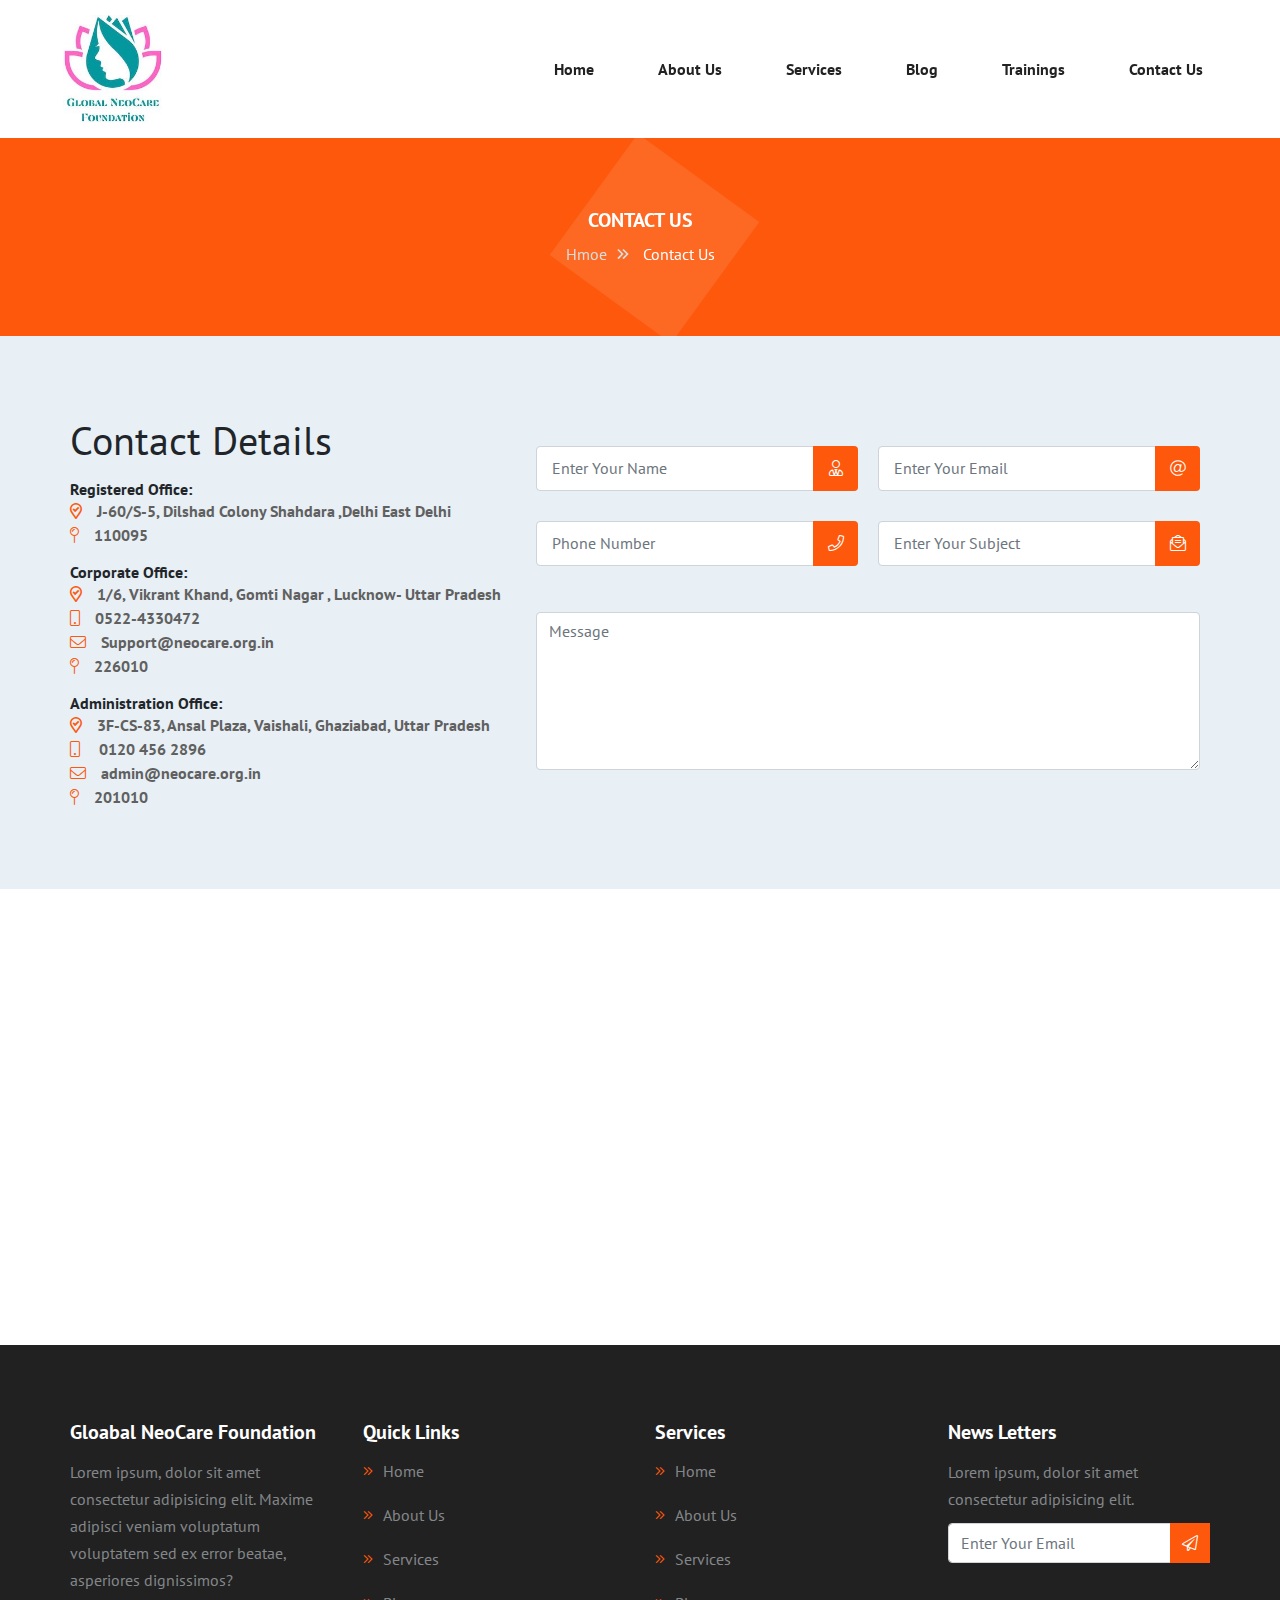
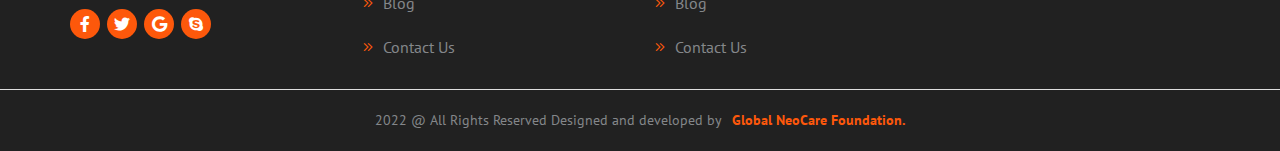
<file: contact-us.html>
<!doctype html>
<html lang="en">

<head>
    <meta charset="utf-8">
    <meta name="viewport" content="width=device-width, initial-scale=1, shrink-to-fit=no">
    <title>ContactUs</title>
    <link rel="stylesheet" href="assets/css/bootstrap.min.css">
    <link rel="stylesheet" href="assets/css/all.min.css">
    <link rel="stylesheet" href="assets/css/style.css" />
</head>

<body>
  <!-- ======== header started ========= -->
  <header>
    <div class="my-nav">
      <div class="container">
        <div class="row">
          <div class="nav-items">
            <div class="menu-toggle">
              <div class="menu-hamburger"></div>
            </div>
            <div class="logo">
              <img src="assets/images/logo.jpeg">
            </div>
            <div class="menu-items">
              <div class="menu">
                <ul>
                  <li><a href="index.html">Home</a></li>
                  <li><a href="about-us.html">About Us</a></li>
                  <li><a href="services.html">Services</a></li>
                  <li><a href="blog.html">Blog</a></li>
                    <li><a href="upcoming-trainings.html">Trainings</a></li>
                  <li><a href="contact-us.html">Contact Us</a></li>
                </ul>
              </div>
            </div>
          </div>
        </div>
      </div>
    </div>
  </header>

  <!-- ======== main started ========= -->

  <main class="charity-01-main">

    <!-- ============abt-01 Section  Start============ -->

    <section class="abt-01">
        <div class="container">
            <div class="row">
                <div class="col-12">
                    <div class="heading-wrapper">
                        <h3>Contact Us</h3>
                        <ol>
                            <li>Hmoe<i class="far fa-angle-double-right"></i></li>
                            <li>Contact Us</li>
                        </ol>
                    </div>
                </div>
            </div>
        </div>
    </section>

     <section class="bg-0-b">
         <div class="container">
             <div class="row">
                 <div class="main-card-contact d-flex">
                     <div class="sup-card-contact">
                         <div class="sup-content">
<!--                             <div class="head-content">-->
<!--                                 <h2>Leave A Message Here</h2>-->
<!--                                 <p>Lorem ipsum dolor, sit amet consectetur adipisicing elit. A, neque ipsam obcaecati-->
<!--                                     quis vitae odit aliquid libero sapiente possimus. Distinctio, qui voluptatibus </p>-->
<!--                             </div>-->

                             <div class="contact-title">
                                 <h1>Contact Details</h1>
                                 <h6 class="mt-3"><b>Registered Office:</b></h6>
                                 <ol>
                                     <li><i class="far fa-map-marker-check"></i>J-60/S-5, Dilshad Colony Shahdara ,Delhi East Delhi</li>
<!--                                     <li><i class="fal fa-mobile"></i>+91 9751791203 </li>-->
<!--                                     <li><i class="fal fa-envelope"></i>sales@smarteyeapps.com</li>-->
                                     <li><i class="fal fa-map-pin"></i>110095</li>
                                 </ol>
                                 <h6 class="mt-3"><b>Corporate Office:</b></h6>
                                 <ol>
                                     <li><i class="far fa-map-marker-check"></i>1/6, Vikrant Khand, Gomti Nagar , Lucknow- Uttar Pradesh</li>
                                     <li><i class="fal fa-mobile"></i>0522-4330472</li>
                                     <li><i class="fal fa-envelope"></i>Support@neocare.org.in</li>
                                     <li><i class="fal fa-map-pin"></i>226010</li>
                                 </ol>
                                 <h6 class="mt-3"><b>Administration Office:</b></h6>
                                 <ol>
                                     <li><i class="far fa-map-marker-check"></i>3F-CS-83, Ansal Plaza, Vaishali, Ghaziabad, Uttar Pradesh</li>
                                     <li><i class="fal fa-mobile"></i> 0120 456 2896</li>
                                     <li><i class="fal fa-envelope"></i>admin@neocare.org.in</li>
                                     <li><i class="fal fa-map-pin"></i>201010</li>
                                 </ol>
                             </div>
                         </div>
                     </div>

                     <div class="sup-card-contact-0a">
                         <div class="contact-a1">
                             <form>
                                 <div class="dived d-flex">
                                     <div class="form-group">
                                         <div class="form-sup">
                                             <div class="cal-01">
                                                 <input type="name" name="name" id="" class="form-control"
                                                     placeholder="Enter Your Name">
                                                 <i class="fal fa-user-tie"></i>
                                             </div>

                                             <div class="cal-01">
                                                 <input type="phone" name="phone" id="" class="form-control"
                                                     placeholder="Phone Number">
                                                 <i class="fal fa-phone"></i>
                                             </div>
                                         </div>
                                     </div>

                                     <div class="form-group">
                                         <div class="form-sup">
                                             <div class="cal-01">
                                                 <input type="email" name="email" id="" class="form-control"
                                                     placeholder="Enter Your Email">
                                                 <i class="fal fa-at"></i>
                                             </div>
                                             <div class="cal-01">
                                                 <input type="text" name="subject" id="" class="form-control"
                                                     placeholder="Enter Your Subject">
                                                 <i class="fal fa-envelope-open-text"></i>
                                             </div>
                                         </div>
                                     </div>

                                     <div class="ca-ool">
                                         <textarea name="text" cols="80" rows="6" class="form-control"
                                             placeholder="Message"></textarea>
                                     </div>
                                 </div>
                             </form>
                         </div>
                     </div>
                 </div>
             </div>
         </div>
     </section>

     <section class="mab-01">
         <iframe style="width:100%"
             src="https://www.google.com/maps/embed?pb=!1m14!1m12!1m3!1d249759.19784092825!2d79.10145254589841!3d12.009924873581818!2m3!1f0!2f0!3f0!3m2!1i1024!2i768!4f13.1!5e0!3m2!1sen!2sin!4v1448883859107"
             height="450" frameborder="0" allowfullscreen=""></iframe>
     </section>
  </main>

<!-- =====================>>>>>Footer Started>>>>>======================== -->

<footer>
  <div class="container">
    <div class="row">
      <div class="col-lg-3 col-md-3 col-sm-6 col-6">
        <div class="footer-content">
          <h2>Gloabal NeoCare Foundation</h2>
          <p>Lorem ipsum, dolor sit amet consectetur adipisicing elit. Maxime adipisci veniam
            voluptatum voluptatem sed ex error beatae, asperiores dignissimos?</p>
          <ul>
            <li><i class="fab fa-facebook-f"></i></li>
            <li><i class="fab fa-twitter"></i></li>
            <li><i class="fab fa-google"></i></li>
            <li><i class="fab fa-skype"></i></li>
          </ul>
        </div>
      </div>
      <div class="col-lg-3 col-md-3 col-sm-6 col-6">
        <div class="footer-content">
          <h2>Quick Links</h2>
          <ol>
            <li><a href="#"><i class="fal fa-angle-double-right"></i>Home</a></li>
            <li><a href="#"><i class="fal fa-angle-double-right"></i>About Us</a></li>
            <li><a href="#"><i class="fal fa-angle-double-right"></i>Services</a></li>
            <li><a href="#"><i class="fal fa-angle-double-right"></i>Blog</a></li>
            <li><a href="#"><i class="fal fa-angle-double-right"></i>Contact Us</a></li>
          </ol>
        </div>
      </div>
      <div class="col-lg-3 col-md-3 col-sm-6 col-6">
        <div class="footer-content">
          <h2>Services</h2>
          <ol>
            <li><a href="#"><i class="fal fa-angle-double-right"></i>Home</a></li>
            <li><a href="#"><i class="fal fa-angle-double-right"></i>About Us</a></li>
            <li><a href="#"><i class="fal fa-angle-double-right"></i>Services</a></li>
            <li><a href="#"><i class="fal fa-angle-double-right"></i>Blog</a></li>
            <li><a href="#"><i class="fal fa-angle-double-right"></i>Contact Us</a></li>
          </ol>
        </div>
      </div>
      <div class="col-lg-3 col-md-3 col-sm-6 col-6">
        <div class="footer-content">
          <h2>News Letters</h2>
          <p>Lorem ipsum, dolor sit amet consectetur adipisicing elit.</p>
          <div class="form-group">
            <input class="form-control" role="" name="email" type="email" placeholder="Enter Your Email">
            <i class="fal fa-paper-plane"></i>
          </div>
        </div>
      </div>
    </div>
  </div>
  <div class="copy-right">
    <div class="container">
      <div class="copy-right-card">
        <p>2022 @ All Rights Reserved Designed and developed by<a
                        href="https://www.globalneocarefoundation.com/">Global NeoCare Foundation.</a></p>
      </div>
    </div>
  </div>
</footer>
</body>


<script src="assets/js/jquery-3.2.1.min.js"></script>
<script src="assets/js/popper.min.js"></script>
<script src="assets/js/bootstrap.min.js"></script>
<script src="assets/js/script.js"></script>
</html>
</file>
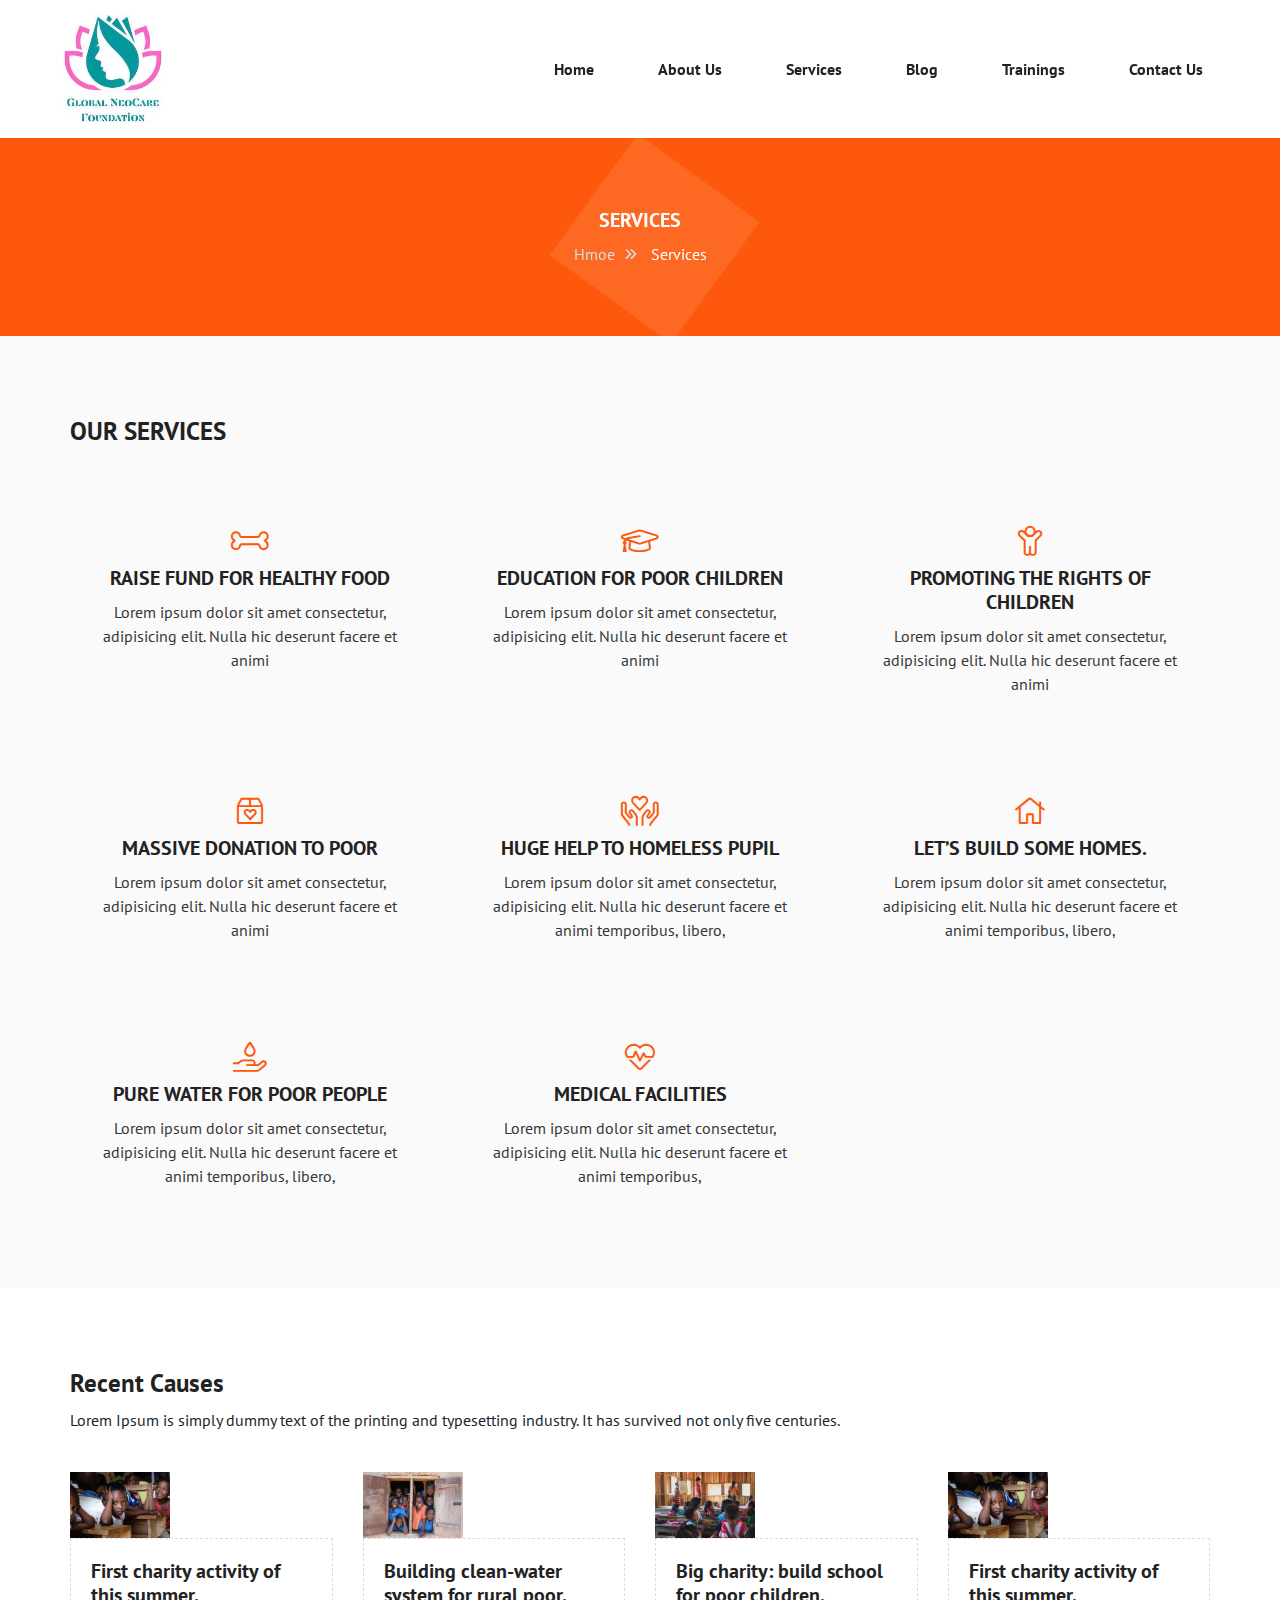
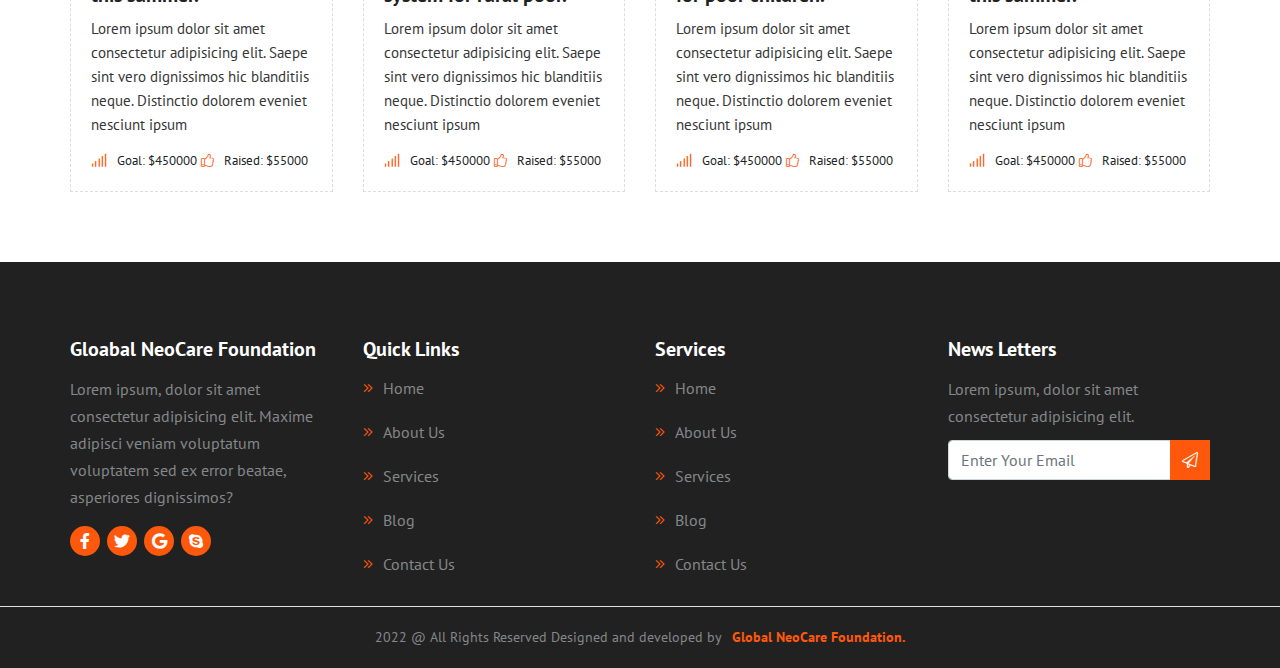
<file: services.html>
<!doctype html>
<html lang="en">

<head>
    <meta charset="utf-8">
    <meta name="viewport" content="width=device-width, initial-scale=1, shrink-to-fit=no">
    <title>Services</title>
    <link rel="stylesheet" href="assets/css/bootstrap.min.css">
    <link rel="stylesheet" href="assets/css/all.min.css">
    <link rel="stylesheet" href="assets/css/style.css" />
</head>

<body>
  <!-- ======================header started====================== -->
  <header>
    <div class="my-nav">
      <div class="container">
        <div class="row">
          <div class="nav-items">
            <div class="logo">
              <img src="assets/images/logo.jpeg">
            </div>
            <div class="menu-toggle">
              <div class="menu-hamburger"></div>
            </div>
            <div class="menu-items">
              <div class="menu">
                <ul>
                  <li><a href="index.html">Home</a></li>
                  <li><a href="about-us.html">About Us</a></li>
                  <li><a href="services.html">Services</a></li>
                  <li><a href="blog.html">Blog</a></li>
                    <li><a href="upcoming-trainings.html">Trainings</a></li>
                  <li><a href="contact-us.html">Contact Us</a></li>
                </ul>
              </div>
            </div>
          </div>
        </div>
      </div>
    </div>
  </header>

  <!-- ======================Main started====================== -->

  <main>

    <!-- ============abt-01 Section  Start============ -->

    <section class="abt-01">
        <div class="container">
            <div class="row">
                <div class="col-12">
                    <div class="heading-wrapper">
                        <h3>Services</h3>
                        <ol>
                            <li>Hmoe<i class="far fa-angle-double-right"></i></li>
                            <li>Services</li>
                        </ol>
                    </div>
                </div>
            </div>
        </div>
    </section>

    <!-- ======================Bg-03 started====================== -->

    <section class="bg-03">
        <div class="container">
            <div class="row">
                <div class="col-12">
                    <div class="heading">
                        <h2>OUR SERVICES</h2>
                    </div>
                </div>
            </div>
            <div class="row">
                <div class="col-lg-4 col-md-4 col-sm-6 col-xs-12">
                    <div class="wrapper">
                        <div class="content">
                            <ol>
                                <li>
                                    <i class="fal fa-bone"></i>
                                    <h3>RAISE FUND FOR HEALTHY FOOD</h3>
                                    <p>Lorem ipsum dolor sit amet consectetur, adipisicing elit. Nulla hic deserunt
                                        facere et animi</p>
                                </li>
                            </ol>
                        </div>
                    </div>
                </div>

                <div class="col-lg-4 col-md-4 col-sm-6 col-xs-12">
                    <div class="wrapper">
                        <div class="content">
                            <ol>
                                <li>
                                    <i class="fal fa-graduation-cap"></i>
                                    <h3>EDUCATION FOR POOR CHILDREN</h3>
                                    <p>Lorem ipsum dolor sit amet consectetur, adipisicing elit. Nulla hic deserunt
                                        facere et animi</p>
                                </li>
                            </ol>
                        </div>
                    </div>
                </div>

                <div class="col-lg-4 col-md-4 col-sm-6 col-xs-12">
                    <div class="wrapper">
                        <div class="content">
                            <ol>
                                <li>
                                    <i class="fal fa-child"></i>
                                    <h3>PROMOTING THE RIGHTS OF CHILDREN</h3>
                                    <p>Lorem ipsum dolor sit amet consectetur, adipisicing elit. Nulla hic deserunt
                                        facere et animi</p>
                                </li>
                            </ol>
                        </div>
                    </div>
                </div>

                <div class="col-lg-4 col-md-4 col-sm-6 col-xs-12">
                    <div class="wrapper">
                        <div class="content">
                            <ol>
                                <li>
                                    <i class="fal fa-box-heart"></i>
                                    <h3>MASSIVE DONATION TO POOR</h3>
                                    <p>Lorem ipsum dolor sit amet consectetur, adipisicing elit. Nulla hic deserunt
                                        facere et animi</p>
                                </li>
                            </ol>
                        </div>
                    </div>
                </div>

                <div class="col-lg-4 col-md-4 col-sm-6 col-xs-12">
                    <div class="wrapper">
                        <div class="content">
                            <ol>
                                <li>
                                    <i class="fal fa-hands-heart"></i>
                                    <h3>HUGE HELP TO HOMELESS PUPIL</h3>
                                    <p>Lorem ipsum dolor sit amet consectetur, adipisicing elit. Nulla hic deserunt
                                        facere et animi
                                        temporibus, libero,</p>
                                </li>
                            </ol>
                        </div>
                    </div>
                </div>

                <div class="col-lg-4 col-md-4 col-sm-6 col-xs-12">
                    <div class="wrapper">
                        <div class="content">
                            <ol>
                                <li>
                                    <i class="fal fa-home"></i>
                                    <h3>LET’S BUILD SOME HOMES.</h3>
                                    <p>Lorem ipsum dolor sit amet consectetur, adipisicing elit. Nulla hic deserunt
                                        facere et animi
                                        temporibus, libero,</p>
                                </li>
                            </ol>
                        </div>
                    </div>
                </div>

                <div class="col-lg-4 col-md-4 col-sm-6 col-xs-12">
                    <div class="wrapper">
                        <div class="content">
                            <ol>
                                <li>
                                    <i class="fal fa-hand-holding-water"></i>
                                    <h3>PURE WATER FOR POOR PEOPLE</h3>
                                    <p>Lorem ipsum dolor sit amet consectetur, adipisicing elit. Nulla hic deserunt
                                        facere et animi
                                        temporibus, libero,</p>
                                </li>
                            </ol>
                        </div>
                    </div>
                </div>

                <div class="col-lg-4 col-md-4 col-sm-6 col-xs-12">
                    <div class="wrapper">
                        <div class="content">
                            <ol>
                                <li>
                                    <i class="fal fa-heartbeat"></i>
                                    <h3>MEDICAL FACILITIES</h3>
                                    <p>Lorem ipsum dolor sit amet consectetur, adipisicing elit. Nulla hic deserunt
                                        facere et animi
                                        temporibus,</p>
                                </li>
                            </ol>
                        </div>
                    </div>
                </div>
            </div>
        </div>
    </section>

    <section class="bg-02">
      <div class="container">
        <div class="row">
          <div class="col-12">
            <div class="heading">
              <h2>Recent Causes</h2>
              <p>Lorem Ipsum is simply dummy text of the printing and typesetting industry.
                It has survived not only five centuries.</p>
            </div>
          </div>

          <div class="col-lg-3 col-md-3 col-sm-6 col-xs-12">
            <div class="wrapper">
              <figure>
                <img src="assets/images/causes/1.jpg">
              </figure>
              <div class="bs">
                <h3>First charity activity of this summer.</h3>
                <p>Lorem ipsum dolor sit amet consectetur adipisicing elit. Saepe sint vero 
                  dignissimos hic blanditiis neque. Distinctio dolorem eveniet nesciunt ipsum 
                  </p>
                  <ol>
                    <li><i class="fal fa-signal"></i>Goal: $450000</li>
                    <li><i class="fal fa-thumbs-up"></i>Raised: $55000</li>
                  </ol>
              </div>
            </div>
          </div>
          <div class="col-lg-3 col-md-3 col-sm-6 col-xs-12">
            <div class="wrapper">
              <figure>
                <img src="assets/images/causes/2.jpg">
              </figure>
              <div class="bs">
                <h3>Building clean-water system for rural poor.</h3>
                <p>Lorem ipsum dolor sit amet consectetur adipisicing elit. Saepe sint vero
                  dignissimos hic blanditiis neque. Distinctio dolorem eveniet nesciunt ipsum
                </p>
                <ol>
                  <li><i class="fal fa-signal"></i>Goal: $450000</li>
                  <li><i class="fal fa-thumbs-up"></i>Raised: $55000</li>
                </ol>
              </div>
            </div>
          </div>
          <div class="col-lg-3 col-md-3 col-sm-6 col-xs-12">
            <div class="wrapper">
              <figure>
                <img src="assets/images/causes/3.jpg">
              </figure>
              <div class="bs">
                <h3>Big charity: build school for poor children.</h3>
                <p>Lorem ipsum dolor sit amet consectetur adipisicing elit. Saepe sint vero
                  dignissimos hic blanditiis neque. Distinctio dolorem eveniet nesciunt ipsum
                </p>
                <ol>
                  <li><i class="fal fa-signal"></i>Goal: $450000</li>
                  <li><i class="fal fa-thumbs-up"></i>Raised: $55000</li>
                </ol>
              </div>
            </div>
          </div>
          <div class="col-lg-3 col-md-3 col-sm-6 col-xs-12">
            <div class="wrapper">
              <figure>
                <img src="assets/images/causes/1.jpg">
              </figure>
              <div class="bs">
                <h3>First charity activity of this summer.</h3>
                <p>Lorem ipsum dolor sit amet consectetur adipisicing elit. Saepe sint vero
                  dignissimos hic blanditiis neque. Distinctio dolorem eveniet nesciunt ipsum
                </p>
                <ol>
                  <li><i class="fal fa-signal"></i>Goal: $450000</li>
                  <li><i class="fal fa-thumbs-up"></i>Raised: $55000</li>
                </ol>
              </div>
            </div>
          </div>
        </div>
      </div>
    </section>
  </main>

  <!-- =====================>>>>>Footer Started>>>>>======================== -->

  <footer>
    <div class="container">
      <div class="row">
        <div class="col-lg-3 col-md-3 col-sm-6 col-6">
          <div class="footer-content">
            <h2>Gloabal NeoCare Foundation</h2>
            <p>Lorem ipsum, dolor sit amet consectetur adipisicing elit. Maxime adipisci veniam
              voluptatum voluptatem sed ex error beatae, asperiores dignissimos?</p>
            <ul>
              <li><i class="fab fa-facebook-f"></i></li>
              <li><i class="fab fa-twitter"></i></li>
              <li><i class="fab fa-google"></i></li>
              <li><i class="fab fa-skype"></i></li>
            </ul>
          </div>
        </div>
        <div class="col-lg-3 col-md-3 col-sm-6 col-6">
          <div class="footer-content">
            <h2>Quick Links</h2>
            <ol>
              <li><a href="#"><i class="fal fa-angle-double-right"></i>Home</a></li>
              <li><a href="#"><i class="fal fa-angle-double-right"></i>About Us</a></li>
              <li><a href="#"><i class="fal fa-angle-double-right"></i>Services</a></li>
              <li><a href="#"><i class="fal fa-angle-double-right"></i>Blog</a></li>
              <li><a href="#"><i class="fal fa-angle-double-right"></i>Contact Us</a></li>
            </ol>
          </div>
        </div>
        <div class="col-lg-3 col-md-3 col-sm-6 col-6">
          <div class="footer-content">
            <h2>Services</h2>
            <ol>
              <li><a href="#"><i class="fal fa-angle-double-right"></i>Home</a></li>
              <li><a href="#"><i class="fal fa-angle-double-right"></i>About Us</a></li>
              <li><a href="#"><i class="fal fa-angle-double-right"></i>Services</a></li>
              <li><a href="#"><i class="fal fa-angle-double-right"></i>Blog</a></li>
              <li><a href="#"><i class="fal fa-angle-double-right"></i>Contact Us</a></li>
            </ol>
          </div>
        </div>
        <div class="col-lg-3 col-md-3 col-sm-6 col-6">
          <div class="footer-content">
            <h2>News Letters</h2>
            <p>Lorem ipsum, dolor sit amet consectetur adipisicing elit.</p>
            <div class="form-group">
              <input class="form-control" role="" name="email" type="email" placeholder="Enter Your Email">
              <i class="fal fa-paper-plane"></i>
            </div>
          </div>
        </div>
      </div>
    </div>
    <div class="copy-right">
      <div class="container">
        <div class="copy-right-card">
         <p>2022 @ All Rights Reserved Designed and developed by<a
                        href="https://www.globalneocarefoundation.com/">Global NeoCare Foundation.</a></p>
        </div>
      </div>
    </div>
  </footer>
</body>


<script src="assets/js/jquery-3.2.1.min.js"></script>
<script src="assets/js/popper.min.js"></script>
<script src="assets/js/bootstrap.min.js"></script>
<script src="assets/js/script.js"></script>
</html>
</file>
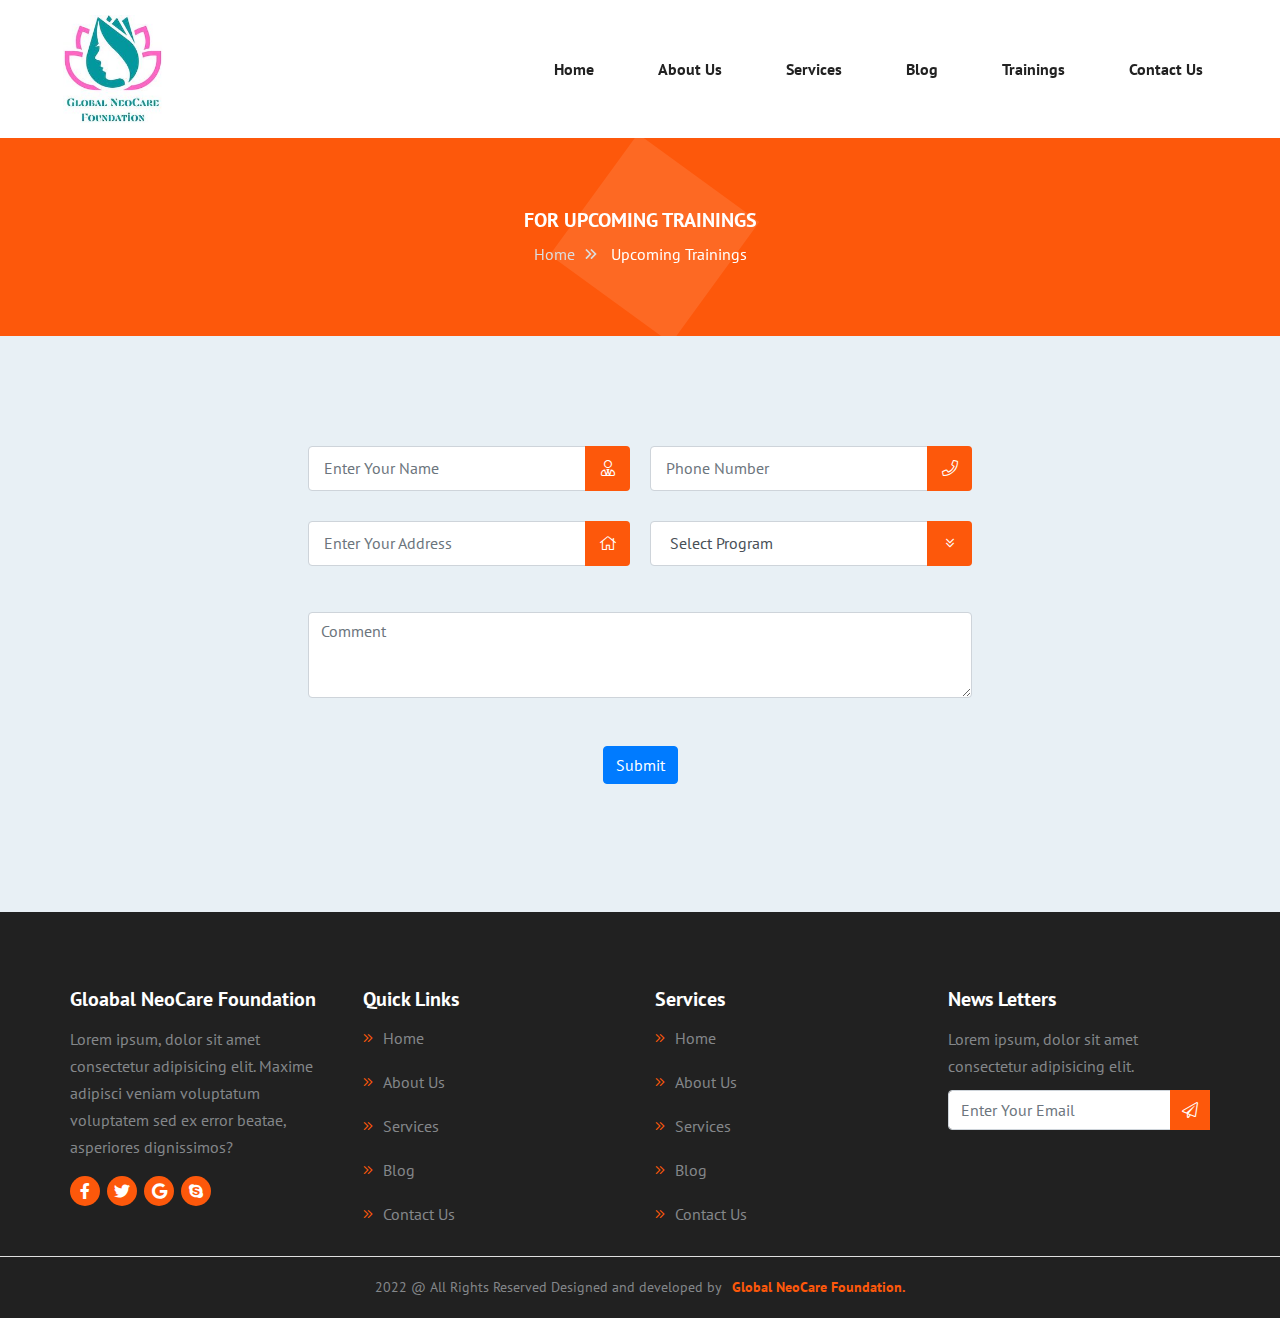
<file: upcoming-trainings.html>
<!doctype html>
<html lang="en">

<head>
    <meta charset="utf-8">
    <meta name="viewport" content="width=device-width, initial-scale=1, shrink-to-fit=no">
    <title>UPCOMING TRAININGS</title>
    <link rel="stylesheet" href="assets/css/bootstrap.min.css">
    <link rel="stylesheet" href="assets/css/all.min.css">
    <link rel="stylesheet" href="assets/css/style.css" />
</head>

<body>
  <!-- ======== header started ========= -->
  <header>
    <div class="my-nav">
      <div class="container">
        <div class="row">
          <div class="nav-items">
            <div class="menu-toggle">
              <div class="menu-hamburger"></div>
            </div>
            <div class="logo">
              <img src="assets/images/logo.jpeg">
            </div>
            <div class="menu-items">
              <div class="menu">
                <ul>
                  <li><a href="index.html">Home</a></li>
                  <li><a href="about-us.html">About Us</a></li>
                  <li><a href="services.html">Services</a></li>
                  <li><a href="blog.html">Blog</a></li>
                    <li><a href="upcoming-trainings.html">Trainings</a></li>
                  <li><a href="contact-us.html">Contact Us</a></li>
                </ul>
              </div>
            </div>
          </div>
        </div>
      </div>
    </div>
  </header>

  <!-- ======== main started ========= -->

  <main class="charity-01-main">

    <!-- ============abt-01 Section  Start============ -->

    <section class="abt-01">
        <div class="container">
            <div class="row">
                <div class="col-12">
                    <div class="heading-wrapper">
                        <h3>For Upcoming Trainings</h3>
                        <ol>
                            <li>Home<i class="far fa-angle-double-right"></i></li>
                            <li>Upcoming Trainings</li>
                        </ol>
                    </div>
                </div>
            </div>
        </div>
    </section>

     <section class="bg-0-b">
         <div class="container">
             <div class="row">
                 <div class="main-card-contact d-flex justify-content-center">
                     <div class="sup-card-contact-0a">
                         <div class="contact-a1">
                             <form>
                                 <div class="dived d-flex">
                                     <div class="form-group">
                                         <div class="form-sup">
                                             <div class="cal-01">
                                                 <input type="name" name="name" id="" class="form-control"
                                                     placeholder="Enter Your Name">
                                                 <i class="fal fa-user-tie"></i>
                                             </div>
                                             <div class="cal-01">
                                                 <input type="text" name="address" id="" class="form-control"
                                                     placeholder="Enter Your Address">
                                                 <i class="fal fa-home"></i>
                                             </div>

                                         </div>
                                     </div>

                                     <div class="form-group">
                                         <div class="form-sup">
                                             <div class="cal-01">
                                                 <input type="phone" name="phone" id="" class="form-control"
                                                     placeholder="Phone Number">
                                                 <i class="fal fa-phone"></i>
                                             </div>
                                             <div class="cal-01">
                                                 <select class="form-control">
                                                     <option value="0">Select Program</option>
                                                     <option value="1">Food Items & Packaging</option>
                                                     <option value="2">Handicrafts Designs</option>
                                                     <option value="3">Garments manufacturing</option>
                                                     <option value="4">Utility items-Households</option>
                                                     <option value="5">Banking Correspondence</option>
                                                 </select>
                                                <i class="fal fa-angle-double-down"></i>

                                             </div>
                                         </div>
                                     </div>

                                     <div class="ca-ool">
                                         <textarea name="text" cols="80" rows="3" class="form-control"
                                             placeholder="Comment"></textarea>
                                     </div>
                                     <div class="col-md-12 text-center p-5">
                                         <button type="button" class="btn btn-primary">Submit</button>
                                     </div>

                                 </div>

                             </form>
                         </div>
                     </div>
                 </div>
             </div>
         </div>
     </section>
  </main>

<!-- =====================>>>>>Footer Started>>>>>======================== -->

<footer>
  <div class="container">
    <div class="row">
      <div class="col-lg-3 col-md-3 col-sm-6 col-6">
        <div class="footer-content">
          <h2>Gloabal NeoCare Foundation</h2>
          <p>Lorem ipsum, dolor sit amet consectetur adipisicing elit. Maxime adipisci veniam
            voluptatum voluptatem sed ex error beatae, asperiores dignissimos?</p>
          <ul>
            <li><i class="fab fa-facebook-f"></i></li>
            <li><i class="fab fa-twitter"></i></li>
            <li><i class="fab fa-google"></i></li>
            <li><i class="fab fa-skype"></i></li>
          </ul>
        </div>
      </div>
      <div class="col-lg-3 col-md-3 col-sm-6 col-6">
        <div class="footer-content">
          <h2>Quick Links</h2>
          <ol>
            <li><a href="#"><i class="fal fa-angle-double-right"></i>Home</a></li>
            <li><a href="#"><i class="fal fa-angle-double-right"></i>About Us</a></li>
            <li><a href="#"><i class="fal fa-angle-double-right"></i>Services</a></li>
            <li><a href="#"><i class="fal fa-angle-double-right"></i>Blog</a></li>
            <li><a href="#"><i class="fal fa-angle-double-right"></i>Contact Us</a></li>
          </ol>
        </div>
      </div>
      <div class="col-lg-3 col-md-3 col-sm-6 col-6">
        <div class="footer-content">
          <h2>Services</h2>
          <ol>
            <li><a href="#"><i class="fal fa-angle-double-right"></i>Home</a></li>
            <li><a href="#"><i class="fal fa-angle-double-right"></i>About Us</a></li>
            <li><a href="#"><i class="fal fa-angle-double-right"></i>Services</a></li>
            <li><a href="#"><i class="fal fa-angle-double-right"></i>Blog</a></li>
            <li><a href="#"><i class="fal fa-angle-double-right"></i>Contact Us</a></li>
          </ol>
        </div>
      </div>
      <div class="col-lg-3 col-md-3 col-sm-6 col-6">
        <div class="footer-content">
          <h2>News Letters</h2>
          <p>Lorem ipsum, dolor sit amet consectetur adipisicing elit.</p>
          <div class="form-group">
            <input class="form-control" role="" name="email" type="email" placeholder="Enter Your Email">
            <i class="fal fa-paper-plane"></i>
          </div>
        </div>
      </div>
    </div>
  </div>
  <div class="copy-right">
    <div class="container">
      <div class="copy-right-card">
        <p>2022 @ All Rights Reserved Designed and developed by<a
                        href="https://www.globalneocarefoundation.com/">Global NeoCare Foundation.</a></p>
      </div>
    </div>
  </div>
</footer>
</body>


<script src="assets/js/jquery-3.2.1.min.js"></script>
<script src="assets/js/popper.min.js"></script>
<script src="assets/js/bootstrap.min.js"></script>
<script src="assets/js/script.js"></script>
</html>
</file>
<file: assets/css/style.css>
@import url(https://fonts.googleapis.com/css2?family=PT+Sans:wght@400;700&display=swap);
/* ================================ Basic CSS =============================== */
body {
  margin: 0px;
  padding: 0px;
  font-family: 'PT Sans',sans-serif; }

* {
  margin: 0px;
  padding: 0px;
  box-sizing: border-box; }

img {
  max-width: 100%;
  width: 100px;
}

h1, h2, h3, h4, h5, h6 {
  margin: 0px; }

ul, ol {
  margin: 0px;
  padding: 0px; }

li {
  list-style: none; }

a {
  text-decoration: none; }

p {
  margin: 0px; }

a:hover {
  text-decoration: none; }

.container {
  max-width: 1170px; }
  @media screen and (max-width: 575px) {
    .container {
      padding: 0px 15px;
      max-width: 100%;
      width: 100%; } }

/* ================================ Header CSS =============================== */
header .my-nav {
  position: relative;
  width: 100%;
  left: 0;
  top: 0;
  z-index: 999;
  padding: 15px 0px;
  padding-left: 15px; }
header .sub-01 {
  position: relative;
  background: #fd580b; }
header .nav-items {
  display: flex;
  flex-wrap: wrap;
  flex: 1 1 100%;
  max-width: 100%;
  width: 100%;
  position: relative;
  align-items: center; }
  header .nav-items .menu-toggle {
    position: absolute;
    top: 1.5625rem;
    right: 0.9375rem;
    transition: ease-in-out 0.5s;
    display: flex;
    align-items: center;
    justify-content: center;
    visibility: hidden;
    opacity: 0; }
    @media screen and (max-width: 767.98px) {
      header .nav-items .menu-toggle {
        visibility: visible;
        opacity: 1; } }
    header .nav-items .menu-toggle .menu-hamburger {
      width: 1.875rem;
      height: 0.125rem;
      transition: ease-in-out 0.1s;
      box-shadow: 0 2px 5px rgba(255, 255, 255, 0.6);
      background: #fd580b;
      position: relative; }
      header .nav-items .menu-toggle .menu-hamburger.active {
        background: rgba(0, 0, 0, 0);
        box-shadow: none; }
        header .nav-items .menu-toggle .menu-hamburger.active::after {
          transform: rotate(45deg); }
        header .nav-items .menu-toggle .menu-hamburger.active::before {
          transform: rotate(135deg); }
      header .nav-items .menu-toggle .menu-hamburger::before {
        position: absolute;
        content: "";
        width: 1.875rem;
        height: 0.125rem;
        transition: ease-in-out 0.1s;
        box-shadow: 0 2px 5px rgba(255, 255, 255, 0.6);
        background: #fd580b;
        transform: translatey(-0.625rem); }
      header .nav-items .menu-toggle .menu-hamburger::after {
        position: absolute;
        content: "";
        width: 1.875rem;
        height: 0.125rem;
        transition: ease-in-out 0.1s;
        box-shadow: 0 2px 5px rgba(255, 255, 255, 0.6);
        background: #fd580b;
        transform: translatey(0.625rem); }
  header .nav-items .logo {
    width: 30%;
    flex: 1 1 30%;
    max-width: 30%; }
    header .nav-items .logo img {
      max-width: 230px; }
    @media screen and (max-width: 767.98px) {
      header .nav-items .logo {
        width: 80%;
        flex: 1 1 80%;
        max-width: 80%; } }
  header .nav-items .menu-items {
    width: 70%;
    flex: 1 1 70%;
    max-width: 70%;
    position: relative;
    align-items: center;
    justify-content: flex-end; }
    @media screen and (max-width: 767.98px) {
      header .nav-items .menu-items {
        width: 100%;
        flex: 1 1 100%;
        max-width: 100%;
        margin-top: 10px; } }
    header .nav-items .menu-items .menu {
      display: block;
      width: 100%;
      text-align: right; }
      header .nav-items .menu-items .menu.active {
        opacity: 1;
        visibility: visible;
        display: block;
        transition: ease-in-out 0.9s; }
      @media screen and (max-width: 767.98px) {
        header .nav-items .menu-items .menu {
          text-align: left;
          opacity: 0;
          visibility: hidden;
          display: none; } }
      header .nav-items .menu-items .menu ul li {
        display: inline-block;
        padding: 0.625rem; }
        @media screen and (max-width: 767.98px) {
          header .nav-items .menu-items .menu ul li {
            display: block; } }
        header .nav-items .menu-items .menu ul li a {
          color: #222222;
          padding: 0 1.25rem;
          font-weight: 700; }
          header .nav-items .menu-items .menu ul li a:hover {
            color: #fd580b; }
          @media screen and (max-width: 767.98px) {
            header .nav-items .menu-items .menu ul li a {
              padding: 0rem; } }
          @media (min-width: 768px) and (max-width: 991.98px) {
            header .nav-items .menu-items .menu ul li a {
              padding: 0 0.625rem; } }

.og-hf {
  position: fixed;
  transition: ease-in-out 0.5s;
  width: 100%;
  z-index: 999;
  left: 0;
  top: 0; }
  .og-hf .my-nav {
    background: #fff; }

/* ================================ Slider CSS =============================== */
.banner {
  position: relative;
  height: 37.5rem;
  overflow: hidden;
  transition: all ease-in-out 0.5s;
  background-image: url(../images/slider/banner1.png);
  background-position: center;
  background-size: cover;
  background-attachment: fixed;
  padding: 3.125rem 0; }
  .banner .wrapper {
    position: relative;
    display: inline-block;
    width: 100%;
    text-align: center;
    margin: 1.25rem 0;
    padding: 6.25rem 0 2.5rem 0; }
    .banner .wrapper h1 {
      font-size: 1.875rem;
      color: #fff;
      display: block;
      margin: .625rem 0;
      text-transform: uppercase;
      font-weight: bold;
      letter-spacing: .2px; }
    .banner .wrapper p {
      display: block;
      font-size: 1.25rem;
      margin: .625rem 0;
      color: #fff; }
    .banner .wrapper ol li {
      display: inline-block;
      background-color: #fd580b;
      font-size: 1rem;
      color: #fff;
      padding: .625rem;
      border-radius: .3125rem;
      margin: .625rem 0; }
      .banner .wrapper ol li:nth-child(2) {
        margin-left: 1.25rem; }
      .banner .wrapper ol li a {
        color: #fff; }

/* ================================ Section CSS =============================== */
.bg-01 {
  position: relative;
  margin-top: -5rem;
  width: 100%; }
  .bg-01 .wrapper {
    background: #fff;
    position: relative;
    padding: 2.5rem 1.875rem;
    display: block;
    width: 100%;
    box-shadow: 0 16px 28px 0 rgba(0, 0, 0, 0.15);
    z-index: 9; }
    .bg-01 .wrapper .content {
      display: block;
      position: relative;
      transition: all ease-in-out 0.5s;
      margin: .625rem 0; }
      .bg-01 .wrapper .content ol .dashed {
        border-right: 1px dashed #ddd; }
      .bg-01 .wrapper .content ol li {
        display: inline-block;
        position: relative;
        padding: .625rem 0; }
        .bg-01 .wrapper .content ol li i {
          display: block;
          font-size: 2.5rem;
          color: #fd580b; }
        .bg-01 .wrapper .content ol li h3 {
          font-size: 1.25rem;
          color: #222222;
          text-transform: capitalize;
          font-weight: 600;
          display: inline-block;
          margin: .625rem 0; }
        .bg-01 .wrapper .content ol li p {
          display: block;
          font-size: 1rem;
          color: #373738;
          line-height: 1.5rem;
          margin: 0 0 .625rem 0; }

.bg-02 {
  padding: 3.125rem 0;
  position: relative;
  overflow: hidden; }
  .bg-02 .wrapper {
    margin: 1.25rem 0;
    position: relative;
    display: block; }
    .bg-02 .wrapper figure {
      margin: 0; }
    .bg-02 .wrapper .bs {
      padding: 1.25rem;
      border: 1px dashed #ddd;
      position: relative;
      display: inline-block; }
      .bg-02 .wrapper .bs h3 {
        font-size: 1.25rem;
        color: #222222;
        font-weight: 600; }
      .bg-02 .wrapper .bs p {
        font-size: .9375rem;
        color: #373738;
        line-height: 1.5rem;
        display: inline-block;
        margin: .625rem 0; }
      .bg-02 .wrapper .bs ol li {
        display: inline-block;
        font-size: .8125rem; }
        .bg-02 .wrapper .bs ol li i {
          margin: 0 .625rem 0 0;
          color: #fd580b; }

.bg-03 {
  position: relative;
  padding: 3.125rem 0;
  background: #fafafa;
  overflow: hidden; }
  .bg-03 .wrapper {
    position: relative;
    display: block;
    margin: 1.25rem 0;
    padding: 1.25rem; }
    .bg-03 .wrapper .content {
      text-align: center; }
      .bg-03 .wrapper .content ol li {
        display: block; }
        .bg-03 .wrapper .content ol li i {
          font-size: 1.875rem;
          color: #fd580b;
          margin: .625rem 0;
          display: block; }
        .bg-03 .wrapper .content ol li h3 {
          font-size: 1.25rem;
          color: #222222;
          font-weight: 600; }
        .bg-03 .wrapper .content ol li p {
          display: block;
          margin: .625rem 0;
          color: #373738;
          font-size: 1rem; }

.bg-04 {
  padding: 3.125rem 0;
  position: relative;
  overflow: hidden; }
  .bg-04 .main-team-card {
    flex-wrap: wrap;
    width: 100%;
    padding: 10px 15px;
    margin: 20px 0px;
    position: relative;
    transition: 0.5s; }
    .bg-04 .main-team-card .team-setup {
      margin: 0 0 20px 0;
      padding: 10px;
      flex: 1 1 25%;
      width: 25%;
      max-width: 40%;}
      @media screen and (max-width: 375px) {
        .bg-04 .main-team-card .team-setup {
          width: 100%;
          max-width: 100%;
          flex: 1 1 100%;
          -webkit-flex-direction: 1 1 100%;
          -moz-flex-direction: 1 1 100%;
          -ms-flex-direction: 1 1 100%; } }
      @media (min-width: 376px) and (max-width: 767.98px) {
        .bg-04 .main-team-card .team-setup {
          width: 50%;
          max-width: 50%;
          flex: 1 1 50%;
          -webkit-flex-direction: 1 1 50%;
          -moz-flex-direction: 1 1 50%;
          -ms-flex-direction: 1 1 50%; } }
      .bg-04 .main-team-card .team-setup .team-items {
        width: 100%;
        display: block;
        box-shadow: 0 0 30px rgba(0, 0, 0, 0.07);
        transition: 0.5s;
        position: relative; }
        .bg-04 .main-team-card .team-setup .team-items:hover .team-user-social {
          opacity: 1;
          visibility: visible;
          left: 0;
          display: block; }
        .bg-04 .main-team-card .team-setup .team-items:hover .team-user::before {
          width: 100%;
          opacity: 1;
          visibility: visible;
          display: block; }
        .bg-04 .main-team-card .team-setup .team-items .team-name {
          padding: 5px 0px;
          position: relative;
          display: block;
          text-align: center;
          z-index: 2; }
          .bg-04 .main-team-card .team-setup .team-items .team-name::before {
            position: absolute;
            content: "";
            width: 20px;
            height: 20px;
            background: #fff;
            top: -10px;
            -webkit-clip-path: polygon(50% 0%, 100% 50%, 50% 100%, 0% 50%);
            clip-path: polygon(50% 0%, 100% 50%, 50% 100%, 0% 50%);
            left: 47%;
            z-index: 1; }
          .bg-04 .main-team-card .team-setup .team-items .team-name h2 {
            font-size: 18px; }
          .bg-04 .main-team-card .team-setup .team-items .team-name b {
            font-size: 15px;
            color: #848484; }
        .bg-04 .main-team-card .team-setup .team-items .team-user {
          overflow: hidden;
          position: relative;
          transition: 0.5s; }
          .bg-04 .main-team-card .team-setup .team-items .team-user::before {
            position: absolute;
            content: "";
            height: 100%;
            left: 0;
            top: 0;
            width: 0;
            opacity: 0;
            visibility: hidden;
            transition: 0.5s;
            background: rgba(0, 0, 0, 0.7); }
        .bg-04 .main-team-card .team-setup .team-items .team-user-social {
          position: absolute;
          height: 45px;
          background: rgba(255, 255, 255, 0.1);
          width: 100%;
          padding: 5px 0px;
          top: 50%;
          text-align: center;
          display: flex;
          align-items: center;
          justify-content: center;
          left: -100%;
          opacity: 0;
          visibility: hidden;
          transition: 0.5s;
          display: none; }
          @media (min-width: 768px) and (max-width: 991.98px) {
            .bg-04 .main-team-card .team-setup .team-items .team-user-social {
              top: 40%; } }
          .bg-04 .main-team-card .team-setup .team-items .team-user-social ol li {
            display: inline-block;
            padding-right: 10px;
            color: #fff;
            transition: 0.6s;
            height: 30px;
            width: 30px;
            background: #fd580b;
            line-height: 30px;
            text-align: center;
            padding: 0px;
            border-radius: 50px;
            font-size: 16px;
            margin-right: 5px; }
            .bg-04 .main-team-card .team-setup .team-items .team-user-social ol li:hover {
              color: #fd580b;
              transform: translateX(-5px); }

.bg-05 {
  position: relative;
  padding: 3.125rem 0;
  background: #fafafa;
  overflow: hidden; }
  .bg-05 .blog-main-card {
    flex-wrap: wrap;
    width: 100%;
    padding: 10px 15px;
    margin: 20px 0px; }
    .bg-05 .blog-main-card .blog-sub {
      width: 33.3%;
      max-width: 33.3%;
      flex: 1 1 33.3%;
      margin: 0 0 20px 0;
      padding: 0px 10px;
      position: relative; }
      @media (max-width: 575.98px) {
        .bg-05 .blog-main-card .blog-sub {
          width: 100%;
          max-width: 100%;
          flex: 1 1 100%; } }
      @media (min-width: 576px) and (max-width: 767.98px) {
        .bg-05 .blog-main-card .blog-sub {
          width: 50%;
          max-width: 50%;
          flex: 1 1 50%; } }
      .bg-05 .blog-main-card .blog-sub .blog-content {
        position: relative;
        display: block;
        overflow: hidden; }
      .bg-05 .blog-main-card .blog-sub .blog-content-section {
        padding: 20px 25px;
        background: #fff;
        border: solid 1px #eee8e8;
        border-top: 0;
        display: block;
        width: 100%; }
        .bg-05 .blog-main-card .blog-sub .blog-content-section .blog-admin {
          margin: 5px 0px; }
          .bg-05 .blog-main-card .blog-sub .blog-content-section .blog-admin ol li {
            display: inline-block;
            color: #fd580b;
            font-size: 15px;
            margin: 0 5px 0 0; }
            .bg-05 .blog-main-card .blog-sub .blog-content-section .blog-admin ol li i {
              padding: 0 5px 0 0; }
        .bg-05 .blog-main-card .blog-sub .blog-content-section .blo-content-title h4 {
          font-size: 20px;
          font-weight: 600;
          color: #222222;
          padding: 3px 0px; }
        .bg-05 .blog-main-card .blog-sub .blog-content-section .blo-content-title p {
          margin: 0px;
          padding: 3px 0px;
          line-height: 27px;
          color: #373738; }

.about-001 {
  padding: 3.125rem 0;
  position: relative;
  overflow: hidden;
  background: #fafafa; }
  .about-001 .text-part,
  .about-001 .image-part {
    position: relative;
    margin: 1.25rem 0; }
    .about-001 .text-part h2,
    .about-001 .image-part h2 {
      font-weight: 600;
      font-size: 1.8rem;
      margin-bottom: 20px;
      color: #222222; }
    .about-001 .text-part p,
    .about-001 .image-part p {
      text-indent: 20px;
      margin-bottom: 15px;
      line-height: 27px;
      font-weight: 500;
      text-align: justify;
      font-size: .9rem; }
    .about-001 .text-part .about-qcard,
    .about-001 .image-part .about-qcard {
      padding: 50px 30px;
      background-color: #FFF;
      box-shadow: 0 2px 3px 0 rgba(218, 218, 253, 0.35), 0 0px 3px 0 rgba(206, 206, 238, 0.35);
      text-align: center;
      margin-bottom: 30px; }
      .about-001 .text-part .about-qcard i,
      .about-001 .image-part .about-qcard i {
        font-size: 3rem;
        margin-bottom: 30px;
        color: #fd580b; }
      .about-001 .text-part .about-qcard p,
      .about-001 .image-part .about-qcard p {
        font-weight: 600;
        font-size: 1.2rem; }

.heading {
  margin: 20px 0px;
  text-align: left;
  position: relative;
  display: block; }
  .heading h2 {
    font-size: 25px;
    color: #222222;
    line-height: 50px;
    font-weight: 700;
    text-transform: capitalize;
    position: relative;
    display: inline-block; }

/* ================================ Footer CSS =============================== */
footer {
  position: relative;
  padding: 50px 0px 0px;
  background: #212121; }
  @media screen and (max-width: 767.98px) {
    footer {
      padding: 20px 0 0; } }
  footer .copy-right {
    padding: 20px 0px;
    border-top: solid 1px #dfdfdf;
    font-size: 14px;
    color: #84878a;
    text-align: center; }
    footer .copy-right p a {
      color: #fd580b;
      padding-left: 10px;
      font-weight: bold; }
  footer .footer-content {
    margin: 20px 0px;
    display: block;
    width: 100%;
    color: #84878a; }
    footer .footer-content p {
      font-size: 16px;
      padding: 10px 0px;
      line-height: 27px;
      margin: 0px; }
    footer .footer-content ul li {
      display: inline-block;
      height: 30px;
      width: 30px;
      background: #fd580b;
      color: #fff;
      line-height: 30px;
      text-align: center;
      border-radius: 50%;
      margin: 5px 3px 0px 0px; }
    footer .footer-content ol li {
      padding: 10px 0px;
      position: relative; }
      footer .footer-content ol li a {
        color: #84878a;
        font-size: 16px; }
        footer .footer-content ol li a i {
          padding-right: 10px;
          color: #fd580b; }
    footer .footer-content h2 {
      font-size: 20px;
      position: relative;
      padding: 5px 0px;
      font-weight: 600;
      color: #fff; }
    footer .footer-content .form-group {
      position: relative; }
      footer .footer-content .form-group .form-control {
        height: 40px;
        padding-right: 40px;
        text-overflow: ellipsis; }
      footer .footer-content .form-group i {
        position: absolute;
        height: 40px;
        width: 40px;
        line-height: 40px;
        color: #fff;
        background: #fd580b;
        text-align: center;
        top: 0;
        right: 0; }

.bg-0-b {
  padding: 50px 0px;
  position: relative;
  background: #e8f0f5;
  z-index: 2; }
  .bg-0-b .main-card-contact {
    flex-wrap: wrap;
    width: 100%;
    margin: 20px 0px;
    padding: 10px 15px;
    position: relative;
    z-index: 9; }
    .bg-0-b .main-card-contact .sup-card-contact {
      width: 40%;
      max-width: 40%;
      flex: 1 1 40%; }
      @media screen and (max-width: 767.98px) {
        .bg-0-b .main-card-contact .sup-card-contact {
          width: 100%;
          max-width: 100%;
          flex: 1 1 100%; } }
      .bg-0-b .main-card-contact .sup-card-contact .contact-title {
        position: relative; }
        .bg-0-b .main-card-contact .sup-card-contact .contact-title h2 {
          font-size: 20px;
          margin: 0 0 10px 0;
          color: #222;
          padding-bottom: 5px;
          position: relative;
          display: inline-block; }
          .bg-0-b .main-card-contact .sup-card-contact .contact-title h2::before {
            position: absolute;
            content: "";
            background: #fd580b;
            width: 100%;
            height: 3px;
            bottom: 0; }
        .bg-0-b .main-card-contact .sup-card-contact .contact-title ol li {
          display: block;
          padding: 0px 0px;
          color: #606060;
          font-size: 16px;
          font-weight: 600; }
          .bg-0-b .main-card-contact .sup-card-contact .contact-title ol li i {
            color: #fd580b;
            padding-right: 15px; }
      .bg-0-b .main-card-contact .sup-card-contact .head-content {
        position: relative;
        display: block; }
        .bg-0-b .main-card-contact .sup-card-contact .head-content h2 {
          font-size: 20px;
          margin: 0 0 10px 0;
          color: #222;
          padding-bottom: 5px;
          position: relative;
          display: inline-block; }
          .bg-0-b .main-card-contact .sup-card-contact .head-content h2::before {
            position: absolute;
            content: "";
            background: #fd580b;
            width: 100%;
            height: 3px;
            bottom: 0; }
        .bg-0-b .main-card-contact .sup-card-contact .head-content p {
          font-size: 16px;
          line-height: 27px;
          display: block;
          padding: 20px 0px;
          margin: 0px; }
    .bg-0-b .main-card-contact .sup-card-contact-0a {
      width: 60%;
      max-width: 60%;
      flex: 1 1 60%; }
      @media screen and (max-width: 767.98px) {
        .bg-0-b .main-card-contact .sup-card-contact-0a {
          width: 100%;
          max-width: 100%;
          flex: 1 1 100%; } }
      .bg-0-b .main-card-contact .sup-card-contact-0a .dived {
        width: 100%;
        flex-wrap: wrap; }
        .bg-0-b .main-card-contact .sup-card-contact-0a .dived .ca-ool {
          padding: 0px 10px; }
        .bg-0-b .main-card-contact .sup-card-contact-0a .dived .form-group {
          width: 50%;
          max-width: 50%;
          flex: 1 1 50%; }
          .bg-0-b .main-card-contact .sup-card-contact-0a .dived .form-group .form-sup {
            margin: 10px;
            position: relative; }
            .bg-0-b .main-card-contact .sup-card-contact-0a .dived .form-group .form-sup .cal-01 {
              position: relative; }
            .bg-0-b .main-card-contact .sup-card-contact-0a .dived .form-group .form-sup i {
              position: absolute;
              right: 0px;
              top: 0px;
              height: 45px;
              width: 45px;
              background: #fd580b;
              text-align: center;
              line-height: 45px;
              color: #fff;
              border-top-right-radius: .25rem;
              border-bottom-right-radius: .25rem; }
            .bg-0-b .main-card-contact .sup-card-contact-0a .dived .form-group .form-sup label {
              font-size: 15px;
              color: #6e6e6e; }
              .bg-0-b .main-card-contact .sup-card-contact-0a .dived .form-group .form-sup label span {
                position: relative;
                top: 4px;
                left: 5px;
                color: #fd580b; }
          .bg-0-b .main-card-contact .sup-card-contact-0a .dived .form-group .form-control {
            padding: 10px 15px;
            margin: 30px 0px;
            height: 45px;
            position: relative; }

.abt-01 {
  padding: 3.125rem 0;
  background: #fd580b;
  position: relative;
  overflow: hidden;
  z-index: 9; }
  .abt-01::before {
    position: absolute;
    content: "";
    background: #fff;
    height: 9.375rem;
    width: 9.375rem;
    top: 0%;
    left: 48%;
    z-index: 1;
    opacity: 0.1;
    transform: translate3d(-23%, 17%, 0) rotate(-54deg); }
  .abt-01 .heading-wrapper {
    position: relative;
    margin: 1.25rem 0;
    display: block;
    text-align: center;
    z-index: 8; }
    .abt-01 .heading-wrapper h3 {
      font-size: 1.25rem;
      font-weight: 700;
      color: #fff;
      margin-bottom: 0.625rem;
      text-transform: uppercase; }
    .abt-01 .heading-wrapper ol li {
      display: inline-block;
      font-size: 1rem;
      color: #ddd; }
      .abt-01 .heading-wrapper ol li:nth-child(2) {
        color: #fff; }
      .abt-01 .heading-wrapper ol li i {
        margin: 0 0.625rem;
        color: #ddd; }

/*# sourceMappingURL=style.css.map */
</file>
